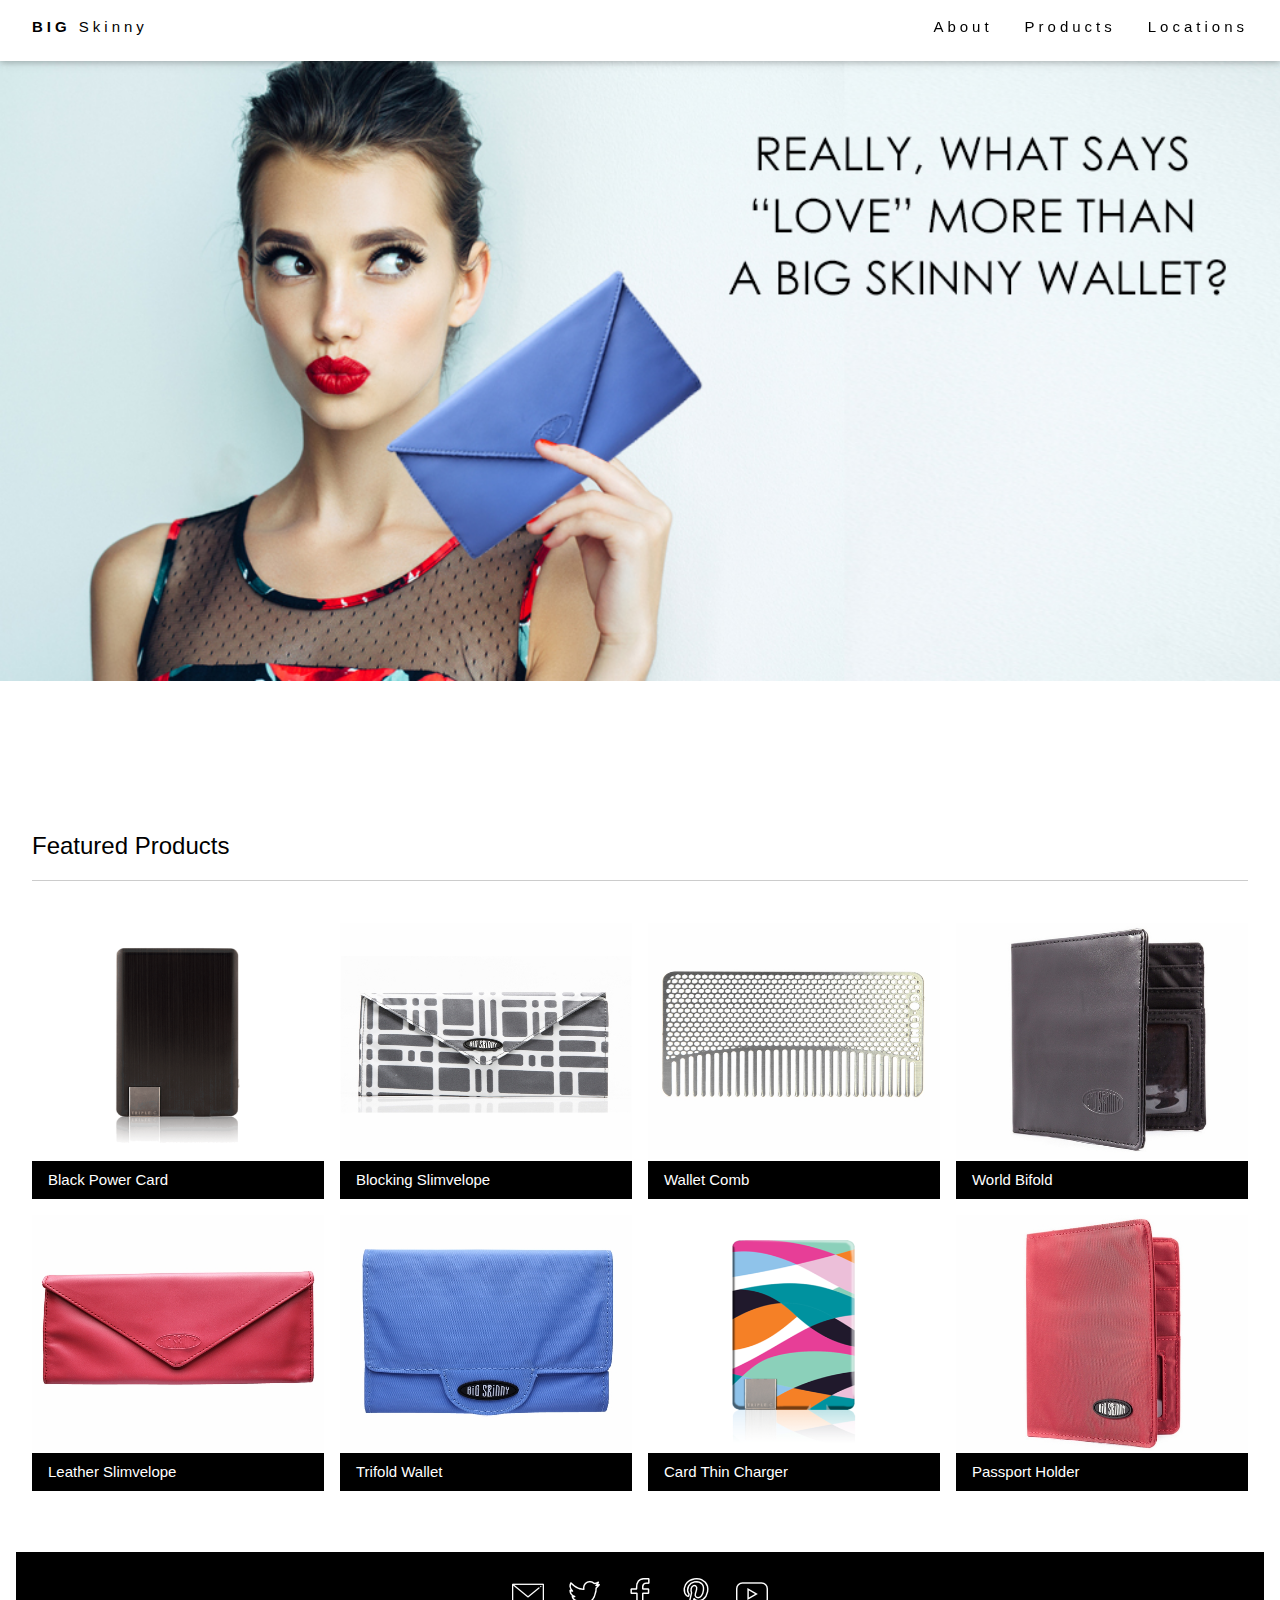
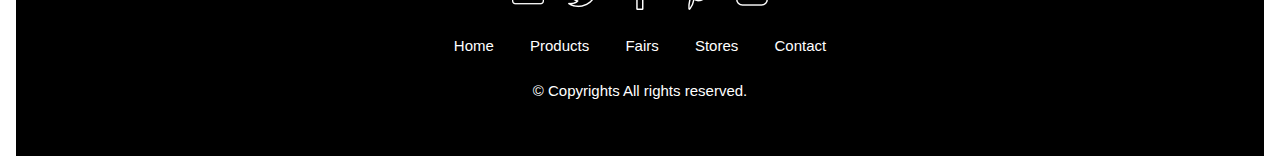
<file: index.html>
<!DOCTYPE html>
<html lang="eng">
  
<head>
  
<title>Big Skinny</title>
  
<meta charset="UTF-8">
<meta name="author" content="Team 2">
<meta name="keywords" content="Carnegie Mellon University,67-250,Term Project, Spring 2017">
<meta name="description" content="Website Redesign of Big Skinny Crop ">
<meta name="viewport" content="width=device-width, initial-scale=1">
  
  
<link rel="stylesheet" media="all" type="text/css" href="css/style.css">

</head>
  
<body>

<!-- adapted from https://www.w3schools.com/w3css/tryit.asp?filename=tryw3css_templates_architect&stacked=h -->

<!-- Navbar (sit on top) -->
<div class="w3-top">
  <div class="w3-bar w3-white w3-wide w3-padding w3-card-2">
    <a href="index.html" class="w3-bar-item w3-button"><b>BIG</b> Skinny</a>
    <!-- Float links to the right. Hide them on small screens -->
    <div class="w3-right w3-hide-small">
      <a href="about.html" class="w3-bar-item w3-button">About</a>
      <a href="products.html" class="w3-bar-item w3-button">Products</a>
      <div class="dropdown">
        <span><a class="w3-bar-item w3-button">Locations</a></span>
        <div class="dropdown-content">
        <div class="streetfair"><a href="streetfair.html" class="streetfair">Street Fair</a></div>
        <div class="stores"><a href="stores.html" class="stores">Stores</a></div>
      </div>
    </div>
      
    </div>
  </div>
</div>

<!-- Header -->
<header class="w3-display-container w3-content w3-wide" style="max-width:1500px;" id="home">
  <img class="w3-image" src="images/home.jpg" alt="Architecture" width="100%" height="100%">
</header>

<!-- Page content -->
<div class="w3-content w3-padding" style="max-width:1564px">

  <!-- Project Section -->
  <div class="w3-container w3-padding-32" id="projects">
    <h3 class="w3-border-bottom w3-border-light-grey w3-padding-16">Featured Products</h3>
  </div>

  <div class="w3-row-padding">
    <div class="w3-col l3 m6 w3-margin-bottom">
      <div class="w3-display-container">
        
        <img src="images/feature1.jpg" alt="House" style="width:100%; height: 235.98px">
          <div class="w3-display-middle w3-display-hover">
            <button class="w3-button">View details</button>
          </div>
        <div class="w3-display-topleft2 w3-black w3-padding">Black Power Card</div>
      </div>
    </div>
    <div class="w3-col l3 m6 w3-margin-bottom">
      <div class="w3-display-container">
        <img src="images/feature2.jpg" alt="House" style="width:100%; height: 235.98px">
          <div class="w3-display-middle w3-display-hover">
            <button class="w3-button">View details</button>
          </div>
        <div class="w3-display-topleft2 w3-black w3-padding">Blocking Slimvelope</div>
      </div>
    </div>
    <div class="w3-col l3 m6 w3-margin-bottom">
      <div class="w3-display-container">
        <img src="images/feature3.jpg" alt="House" style="width:100%; height: 235.98px">
        <div class="w3-display-middle w3-display-hover">
            <button class="w3-button">View details</button>
          </div>
        <div class="w3-display-topleft2 w3-black w3-padding">Wallet Comb</div>
      </div>
    </div>
    <div class="w3-col l3 m6 w3-margin-bottom">
      <div class="w3-display-container">
        <img src="images/feature4.jpg" alt="House" style="width:100%; height: 235.98px">
        <div class="w3-display-middle w3-display-hover">
            <button class="w3-button">View details</button>
          </div>
        <div class="w3-display-topleft2 w3-black w3-padding">World Bifold</div>
      </div>
    </div>
  </div>

  <div class="w3-row-padding">
    <div class="w3-col l3 m6 w3-margin-bottom">
      <div class="w3-display-container">
        <img src="images/feature5.jpg" alt="House" style="width:100%; height: 235.98px">
        <div class="w3-display-middle w3-display-hover">
            <button class="w3-button">View details</button>
          </div>
        <div class="w3-display-topleft2 w3-black w3-padding">Leather Slimvelope</div>
      </div>
    </div>
    <div class="w3-col l3 m6 w3-margin-bottom">
      <div class="w3-display-container">
        <img src="images/feature6.jpg" alt="House" style="width:100%; height: 235.98px">
        <div class="w3-display-middle w3-display-hover">
            <button class="w3-button">View details</button>
          </div>
        <div class="w3-display-topleft2 w3-black w3-padding">Trifold Wallet</div>
      </div>
    </div>
    <div class="w3-col l3 m6 w3-margin-bottom">
      <div class="w3-display-container">
        <img src="images/feature7.jpg" alt="House" style="width:100%; height: 235.98px">
        <div class="w3-display-middle w3-display-hover">
            <button class="w3-button">View details</button>
          </div>
        <div class="w3-display-topleft2 w3-black w3-padding">Card Thin Charger</div>
      </div>
    </div>
    <div class="w3-col l3 m6 w3-margin-bottom">
      <div class="w3-display-container">
        <img src="images/feature8.jpg" alt="House" style="width:100%; height: 235.98px">
        <div class="w3-display-middle w3-display-hover">
            <button class="w3-button">View details</button>
          </div>
        <div class="w3-display-topleft2 w3-black w3-padding">Passport Holder</div>
      </div>
    </div>
  </div>

 
<br><br>
<!-- Footer -->
<footer class="w3-center w3-black w3-padding-16">
    <div id="icons">
                <a href="mailto:bigskinny@customerstatus.com"><img src="images/logo-mail.png"></a>
                <a href="https://twitter.com/big_skinny
                " target="_blank"><img src="images/logo-twitter.png"></a>
                <a href="https://www.facebook.com/bigskinny" target="_blank"><img src="images/logo-facebook.png"></a>
                <a href="https://www.pinterest.com/bigskinny/" target="_blank"><img src="images/logo-pinterest.png"></a>
                <a href="https://www.youtube.com/watch?v=lLlH78Ofkrk" target="_blank"><img src="images/logo-youtube.png"></a><br/>

      </div>
  <div id="info">

      <a href="index.html" class="w3-bar-item w3-button">Home</a>
      <a href="products.html" class="w3-bar-item w3-button">Products</a>
      <a href="streetfair.html" class="w3-bar-item w3-button">Fairs</a>
      <a href="stores.html" class="w3-bar-item w3-button">Stores</a>
      <a href="about.html#contact" class="w3-bar-item w3-button">Contact</a>
  </div>
  <p>&copy; Copyrights All rights reserved.</p>
 
  
 <br/>

</footer>


</body>
</html>
</file>
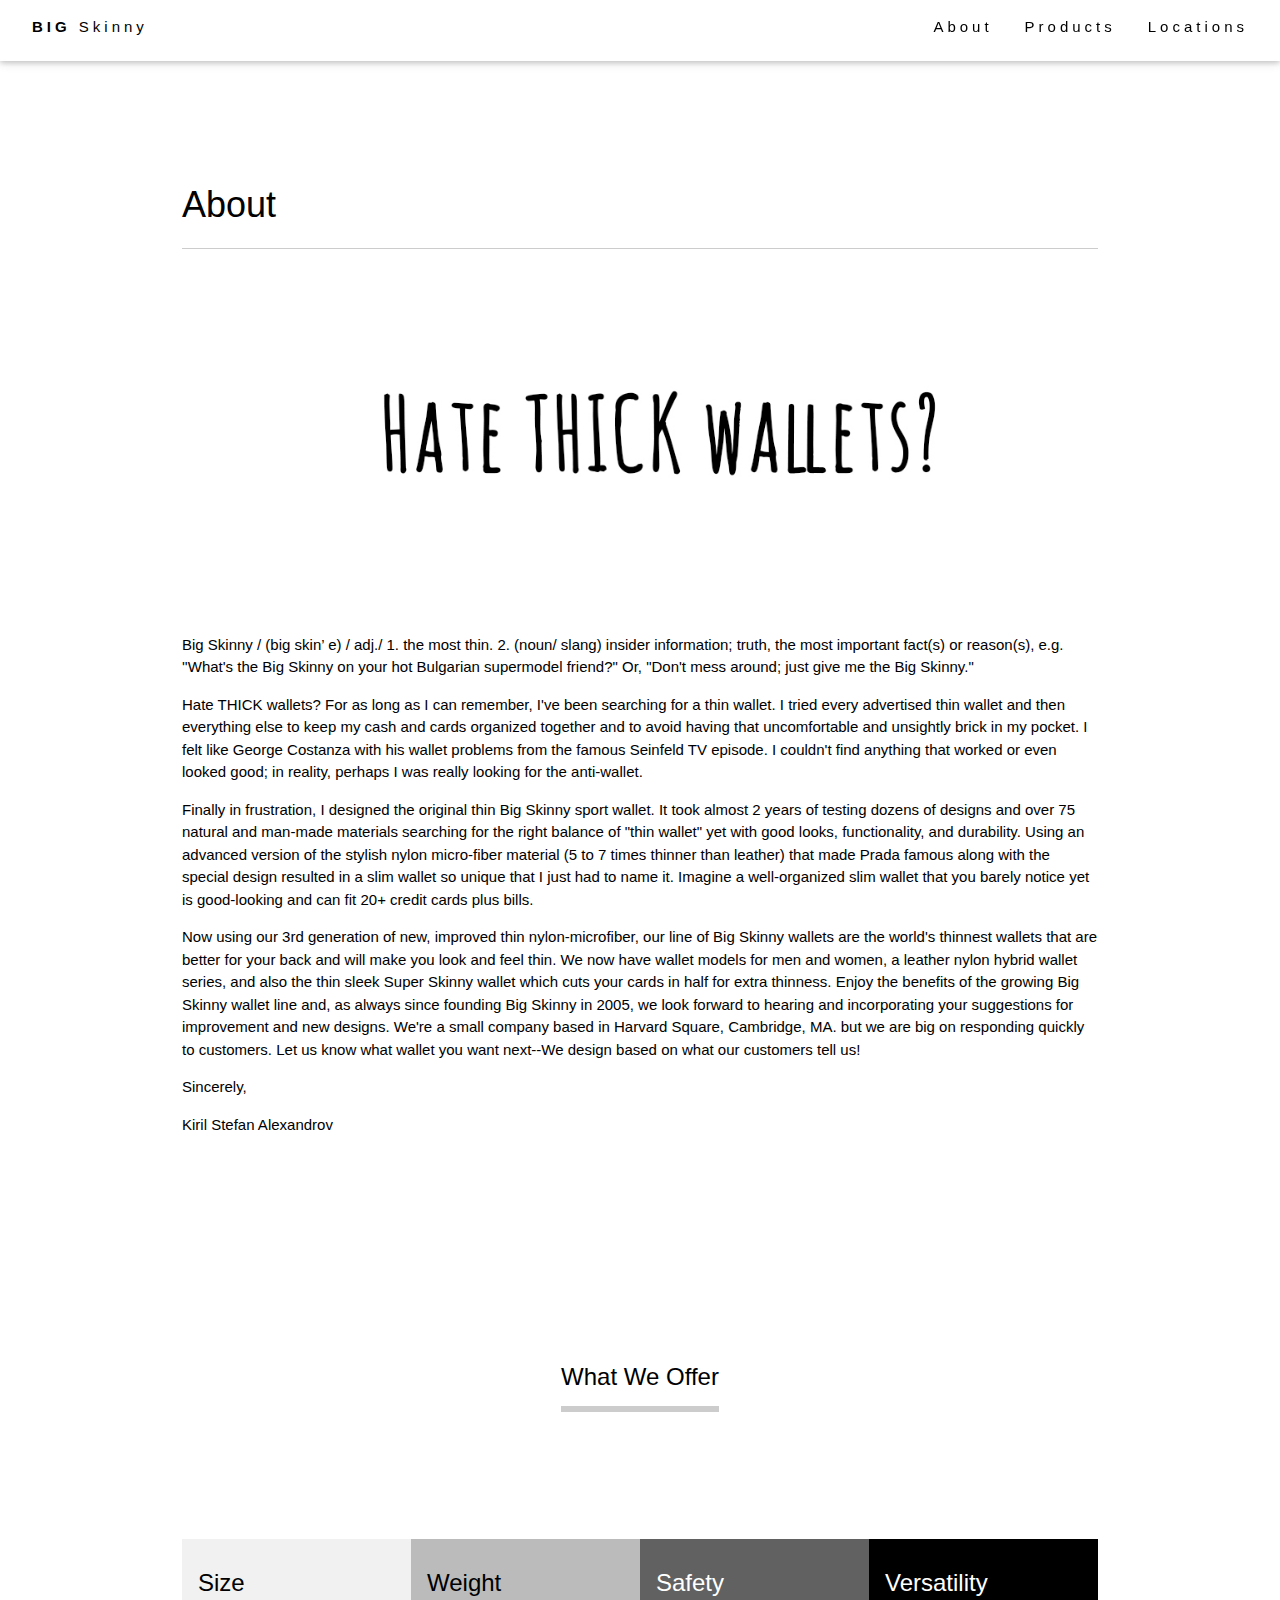
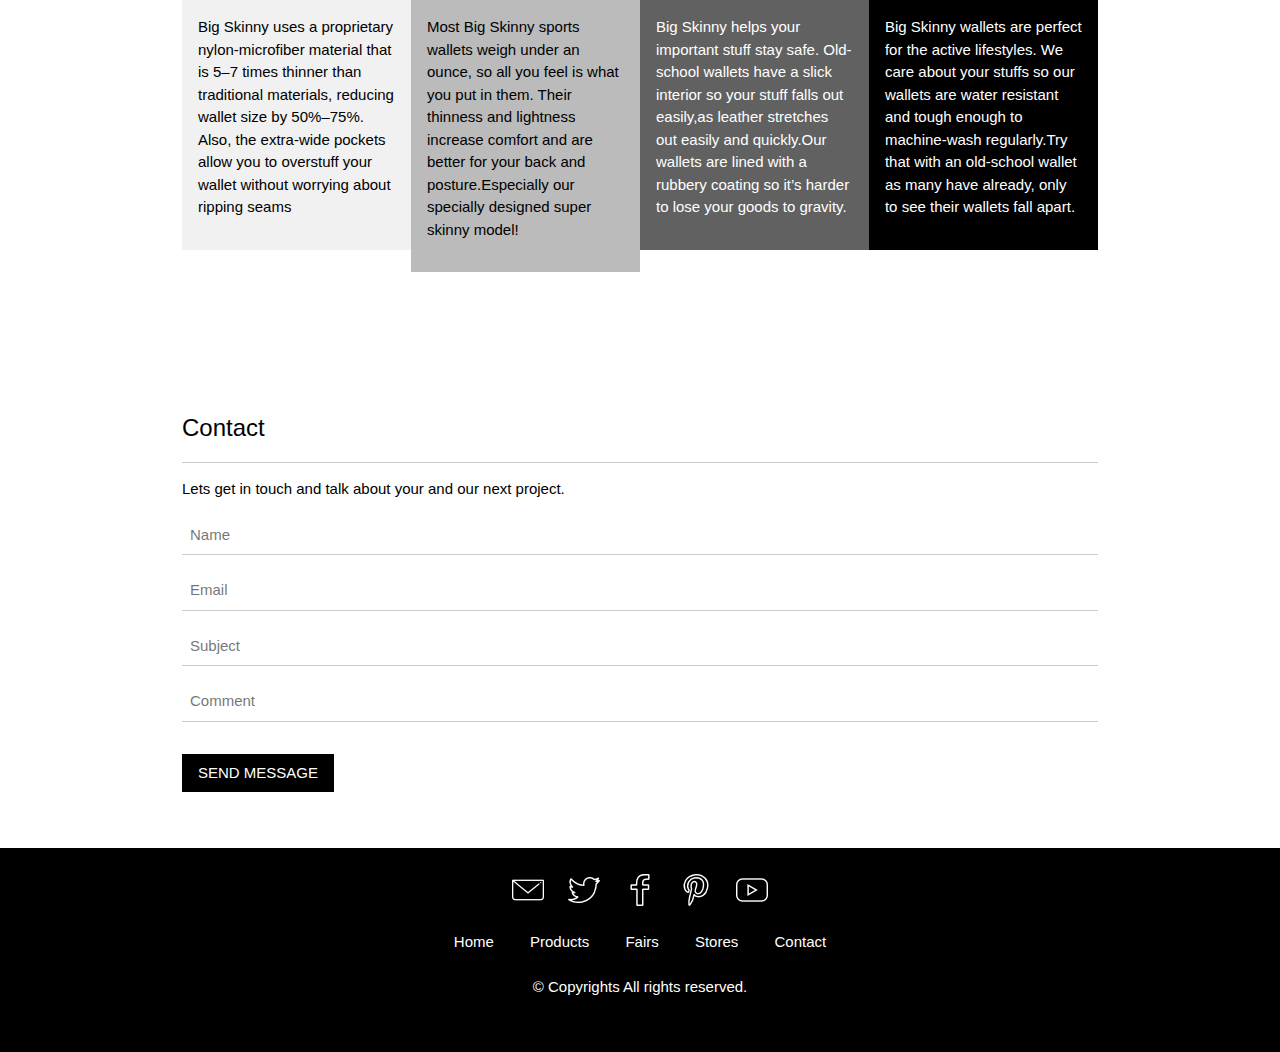
<file: about.html>
<!DOCTYPE html>
<html lang="eng">
  
<head>
  
<title>Big Skinny</title>
  
<meta charset="UTF-8">
<meta name="author" content="Team 2">
<meta name="keywords" content="Carnegie Mellon University,67-250,Term Project, Spring 2017">
<meta name="description" content="Website Redesign of Big Skinny Crop ">
<meta name="viewport" content="width=device-width, initial-scale=1">
  
  
<link rel="stylesheet" media="all" type="text/css" href="css/style.css">

</head>
  
<body>

<!-- adapted from https://www.w3schools.com/w3css/tryit.asp?filename=tryw3css_templates_architect&stacked=h -->

<!-- Navbar (sit on top) -->
<div class="w3-top">
  <div class="w3-bar w3-white w3-wide w3-padding w3-card-2">
    <a href="index.html" class="w3-bar-item w3-button"><b>BIG</b> Skinny</a>
    <!-- Float links to the right. Hide them on small screens -->
    <div class="w3-right w3-hide-small">
      <a href="about.html" class="w3-bar-item w3-button">About</a>
      <a href="products.html" class="w3-bar-item w3-button">Products</a>
      <div class="dropdown">
        <span><a class="w3-bar-item w3-button">Locations</a></span>
        <div class="dropdown-content">
        <div class="streetfair"><a href="streetfair.html" class="streetfair">Street Fair</a></div>
        <div class="stores"><a href="stores.html" class="stores">Stores</a></div>
      </div>
    </div>
      
    </div>
  </div>
</div>



<!-- Page content -->
<div class="w3-content w3-padding"" id="container">

  <!-- About Section -->
  <div class="w3-container w3-padding-64" id="about">

    <h1 class="w3-border-bottom w3-border-light-grey w3-padding-16">About</h1>
    <img src="images/hate.jpg" style="width:100%">

    <p>Big Skinny / (big skin’ e) / adj./ 1. the most thin. 2. (noun/ slang) insider information; truth, the most important fact(s) or reason(s), e.g. ''What's the Big Skinny on your hot Bulgarian supermodel friend?" Or, "Don't mess around; just give me the Big Skinny."</p>

    <p>Hate THICK wallets? For as long as I can remember, I've been searching for a thin wallet. I tried every advertised thin wallet and then everything else to keep my cash and cards organized together and to avoid having that uncomfortable and unsightly brick in my pocket. I felt like George Costanza with his wallet problems from the famous Seinfeld TV episode. I couldn't find anything that worked or even looked good; in reality, perhaps I was really looking for the anti-wallet.</p>

    <p>Finally in frustration, I designed the original thin Big Skinny sport wallet. It took almost 2 years of testing dozens of designs and over 75 natural and man-made materials searching for the right balance of "thin wallet" yet with good looks, functionality, and durability. Using an advanced version of the stylish nylon micro-fiber material (5 to 7 times thinner than leather) that made Prada famous along with the special design resulted in a slim wallet so unique that I just had to name it. Imagine a well-organized slim wallet that you barely notice yet is good-looking and can fit 20+ credit cards plus bills.</p>

    <p>Now using our 3rd generation of new, improved thin nylon-microfiber, our line of Big Skinny wallets are the world's thinnest wallets that are better for your back and will make you look and feel thin. We now have wallet models for men and women, a leather nylon hybrid wallet series, and also the thin sleek Super Skinny wallet which cuts your cards in half for extra thinness. Enjoy the benefits of the growing Big Skinny wallet line and, as always since founding Big Skinny in 2005, we look forward to hearing and incorporating your suggestions for improvement and new designs. We're a small company based in Harvard Square, Cambridge, MA. but we are big on responding quickly to customers. Let us know what wallet you want next--We design based on what our customers tell us!</p>

    <p>Sincerely,</p>
    <p>Kiril Stefan Alexandrov</p>
  </div>

<!-- adapted from https://www.w3schools.com/w3css/tryw3css_templates_marketing.htm -->


<div class="w3-row w3-container">
    <div class="w3-center w3-padding-64">
      <span class="w3-xlarge w3-bottombar w3-border-dark-grey w3-padding-16">What We Offer</span>
    </div>
    <div class="w3-col l3 m6 w3-light-grey w3-container w3-padding-16">
      <h3>Size</h3>
      <p>Big Skinny uses a proprietary nylon-microfiber material that is 5–7 times thinner than traditional materials, reducing wallet size by 50%–75%. Also, the extra-wide pockets allow you to overstuff your wallet without worrying about ripping seams</p>
    </div>

    <div class="w3-col l3 m6 w3-grey w3-container w3-padding-16">
      <h3>Weight</h3>
      <p>Most Big Skinny sports wallets weigh under an ounce, so all you feel is what you put in them. Their thinness and lightness increase comfort and are better for your back and posture.Especially our specially designed super skinny model!</p>
    </div>

    <div class="w3-col l3 m6 w3-dark-grey w3-container w3-padding-16">
      <h3>Safety</h3>
      <p>Big Skinny helps your important stuff stay safe. Old-school wallets have a slick interior so your stuff falls out easily,as leather stretches out easily and quickly.Our wallets are lined with a rubbery coating so it’s harder to lose your goods to gravity.</p>
    </div>

    <div class="w3-col l3 m6 w3-black w3-container w3-padding-16">
      <h3>Versatility</h3>
      <p>Big Skinny wallets are perfect for the active lifestyles. We care about your stuffs so our wallets are  water resistant and tough enough to machine-wash regularly.Try that with an old-school wallet as many have already, only to see their wallets fall apart. </p> 
    </div>
  </div>

  <!-- Contact Section -->
<div class="w3-container w3-padding-32" id="contact">
    <h3 class="w3-border-bottom w3-border-light-grey w3-padding-16">Contact</h3>
    <p>Lets get in touch and talk about your and our next project.</p>
    <form action="mailto:bigskinny@customerstatus.com" target="_blank">
      <input class="w3-input" type="text" placeholder="Name" required name="Name">
      <input class="w3-input w3-section" type="email" placeholder="Email" size=30 maxlength=50 required name="Email">
      <input class="w3-input w3-section" type="text" placeholder="Subject" maxlength=100 required name="Subject">
      <input class="w3-input w3-section" type="text" placeholder="Comment" maxlength=1000 required name="Comment">
      <button class="w3-button w3-black w3-section" type="submit">
        <i class="fa fa-paper-plane"></i> SEND MESSAGE
      </button>
    </form>
  </div>
  
<!-- End page content -->
</div>



<!-- Footer -->
<footer class="w3-center w3-black w3-padding-16">
    <div id="icons">
                <a href="mailto:bigskinny@customerstatus.com"><img src="images/logo-mail.png"></a>
                <a href="https://twitter.com/big_skinny
                " target="_blank"><img src="images/logo-twitter.png"></a>
                <a href="https://www.facebook.com/bigskinny" target="_blank"><img src="images/logo-facebook.png"></a>
                <a href="https://www.pinterest.com/bigskinny/" target="_blank"><img src="images/logo-pinterest.png"></a>
                <a href="https://www.youtube.com/watch?v=lLlH78Ofkrk" target="_blank"><img src="images/logo-youtube.png"></a><br/>

      </div>
  <div id="info">

      <a href="index.html" class="w3-bar-item w3-button">Home</a>
      <a href="products.html" class="w3-bar-item w3-button">Products</a>
      <a href="streetfair.html" class="w3-bar-item w3-button">Fairs</a>
      <a href="stores.html" class="w3-bar-item w3-button">Stores</a>
      <a href="about.html#contact" class="w3-bar-item w3-button">Contact</a>
  </div>
  <p>&copy; Copyrights All rights reserved.</p>
 
  
 <br/>

</footer>



</body>
</html>
</file>
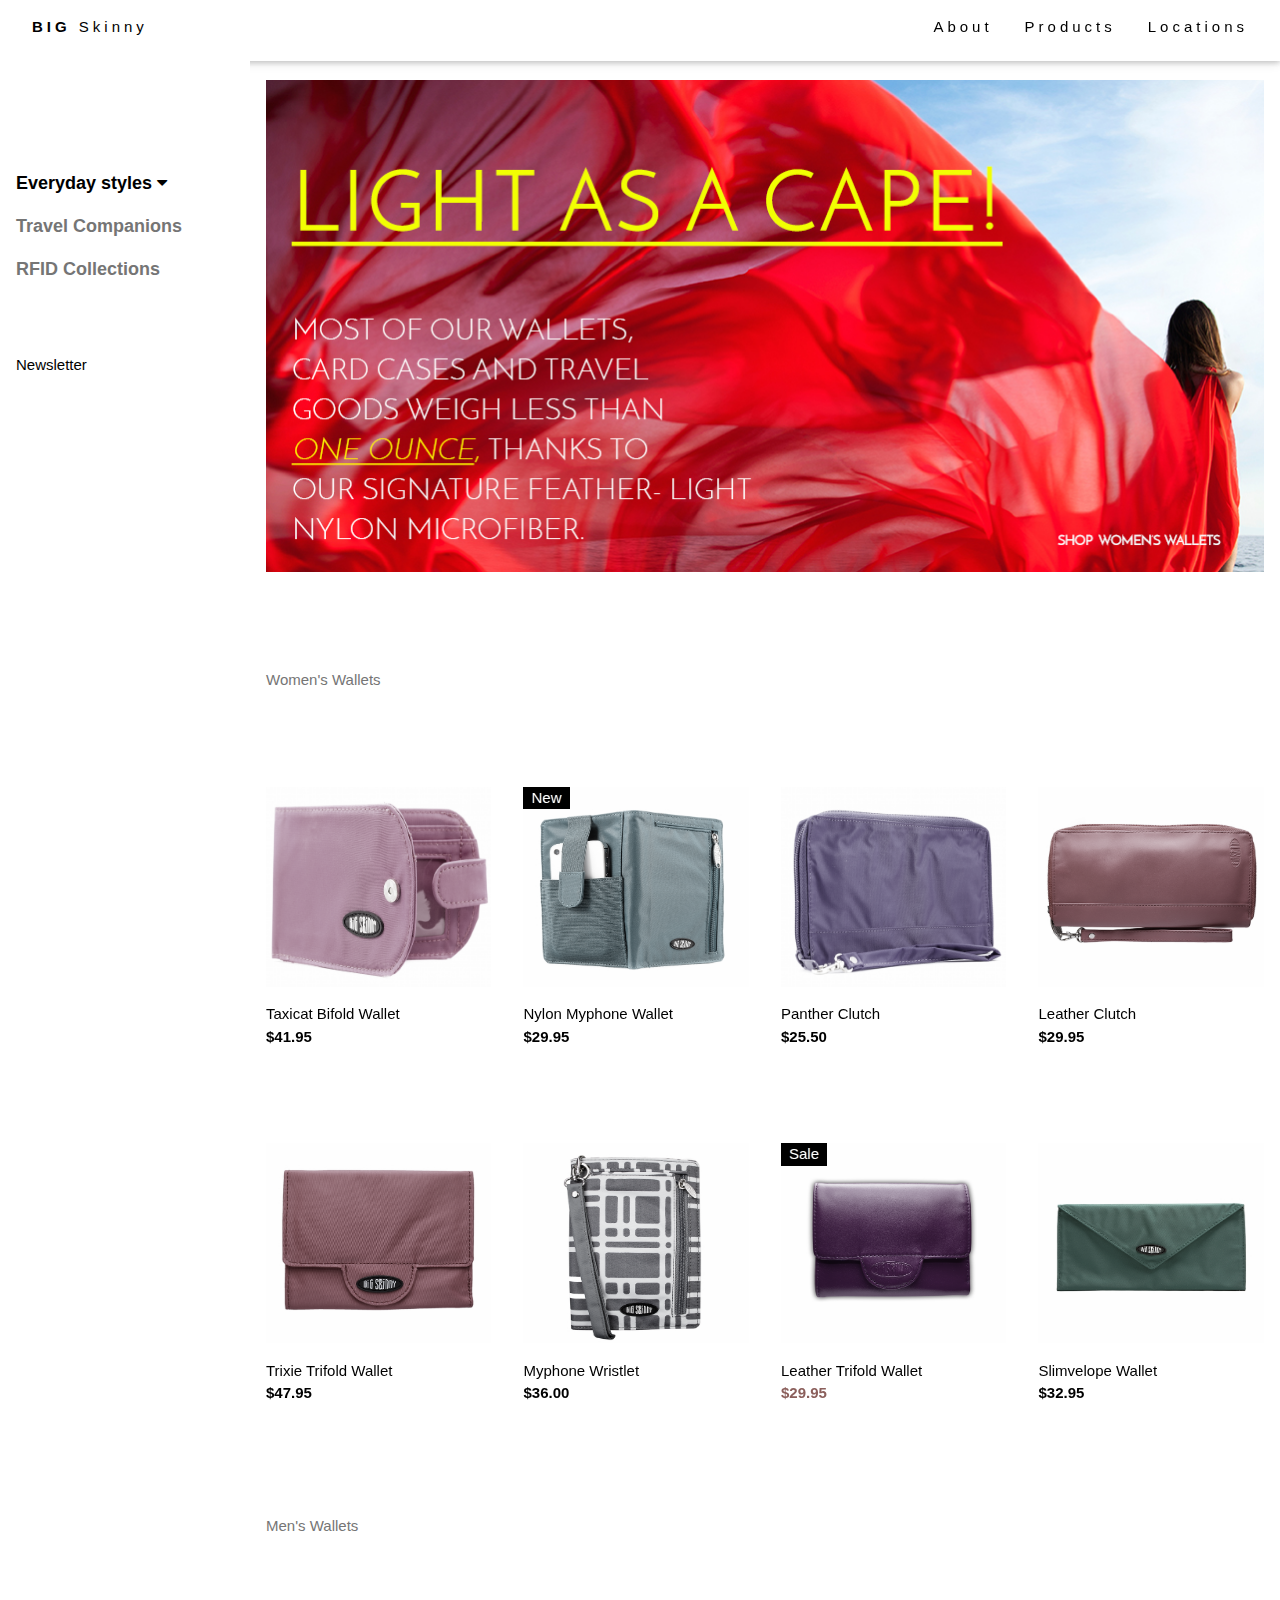
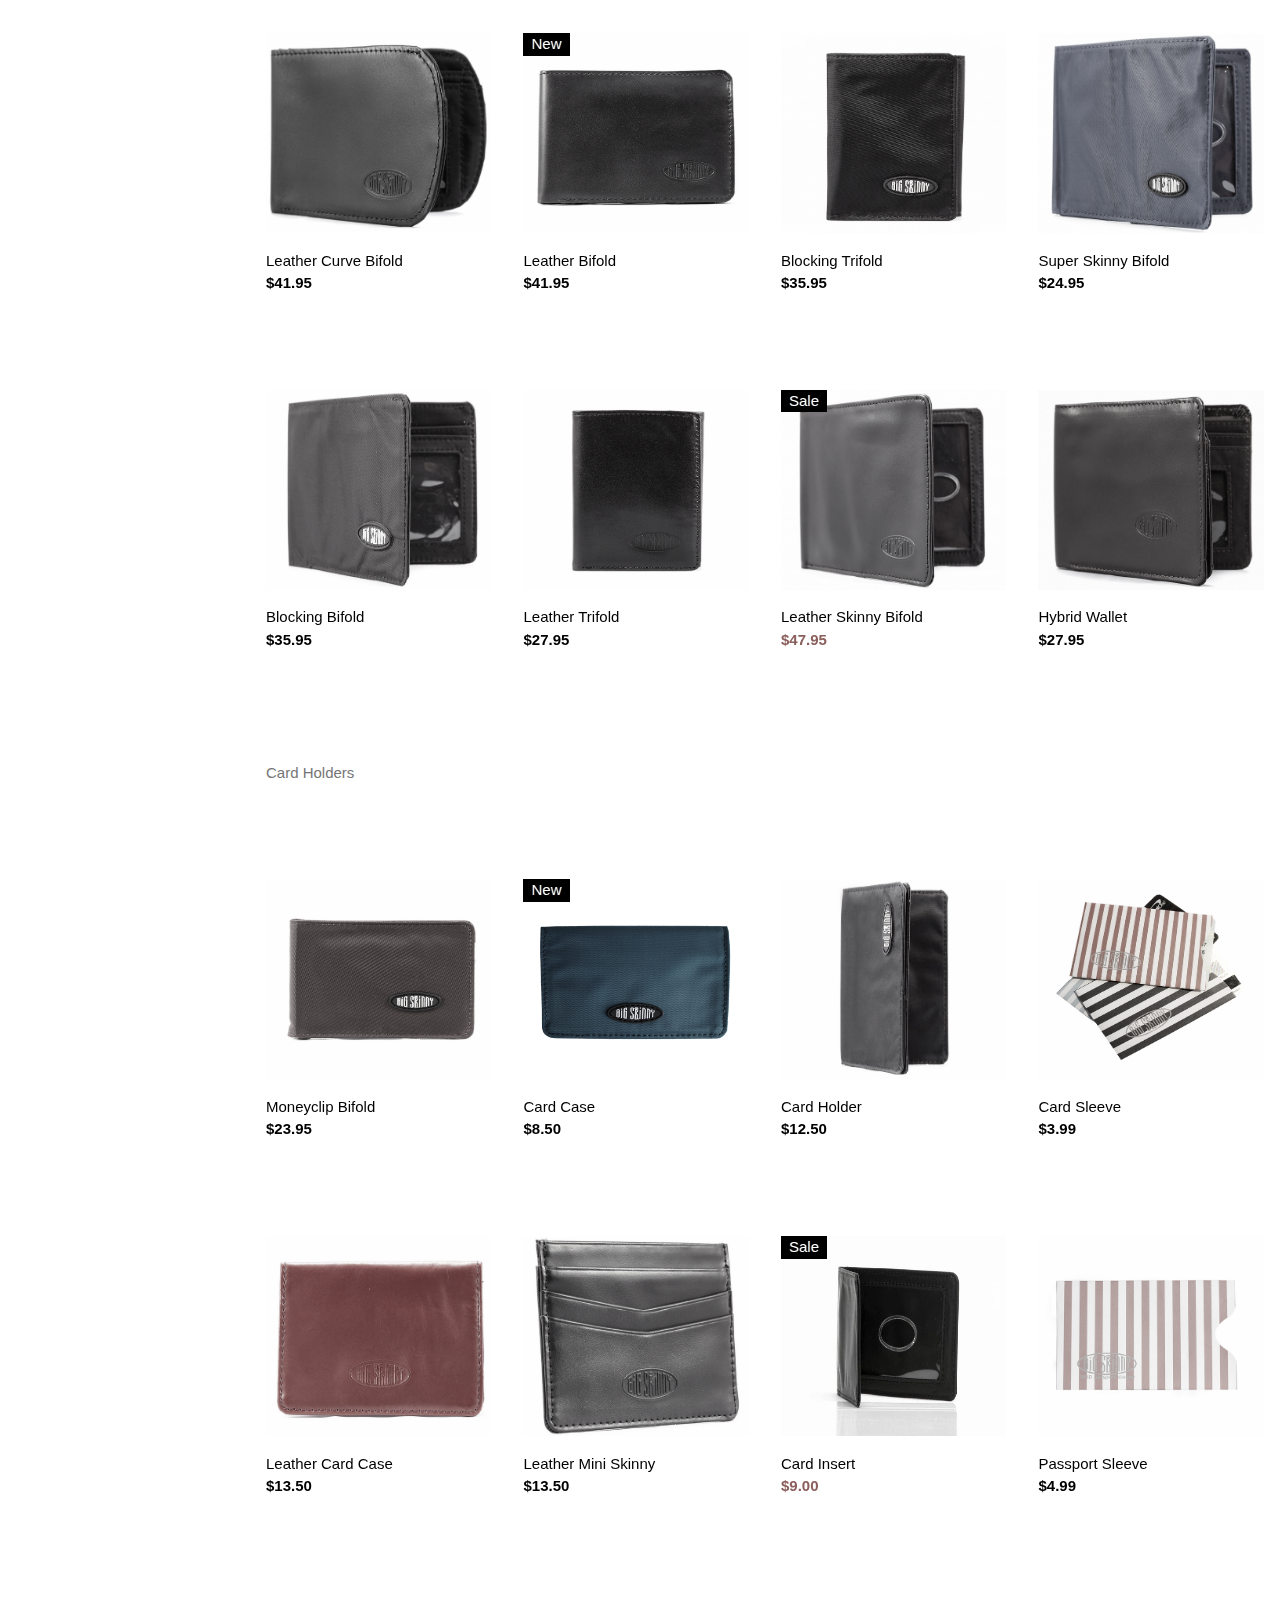
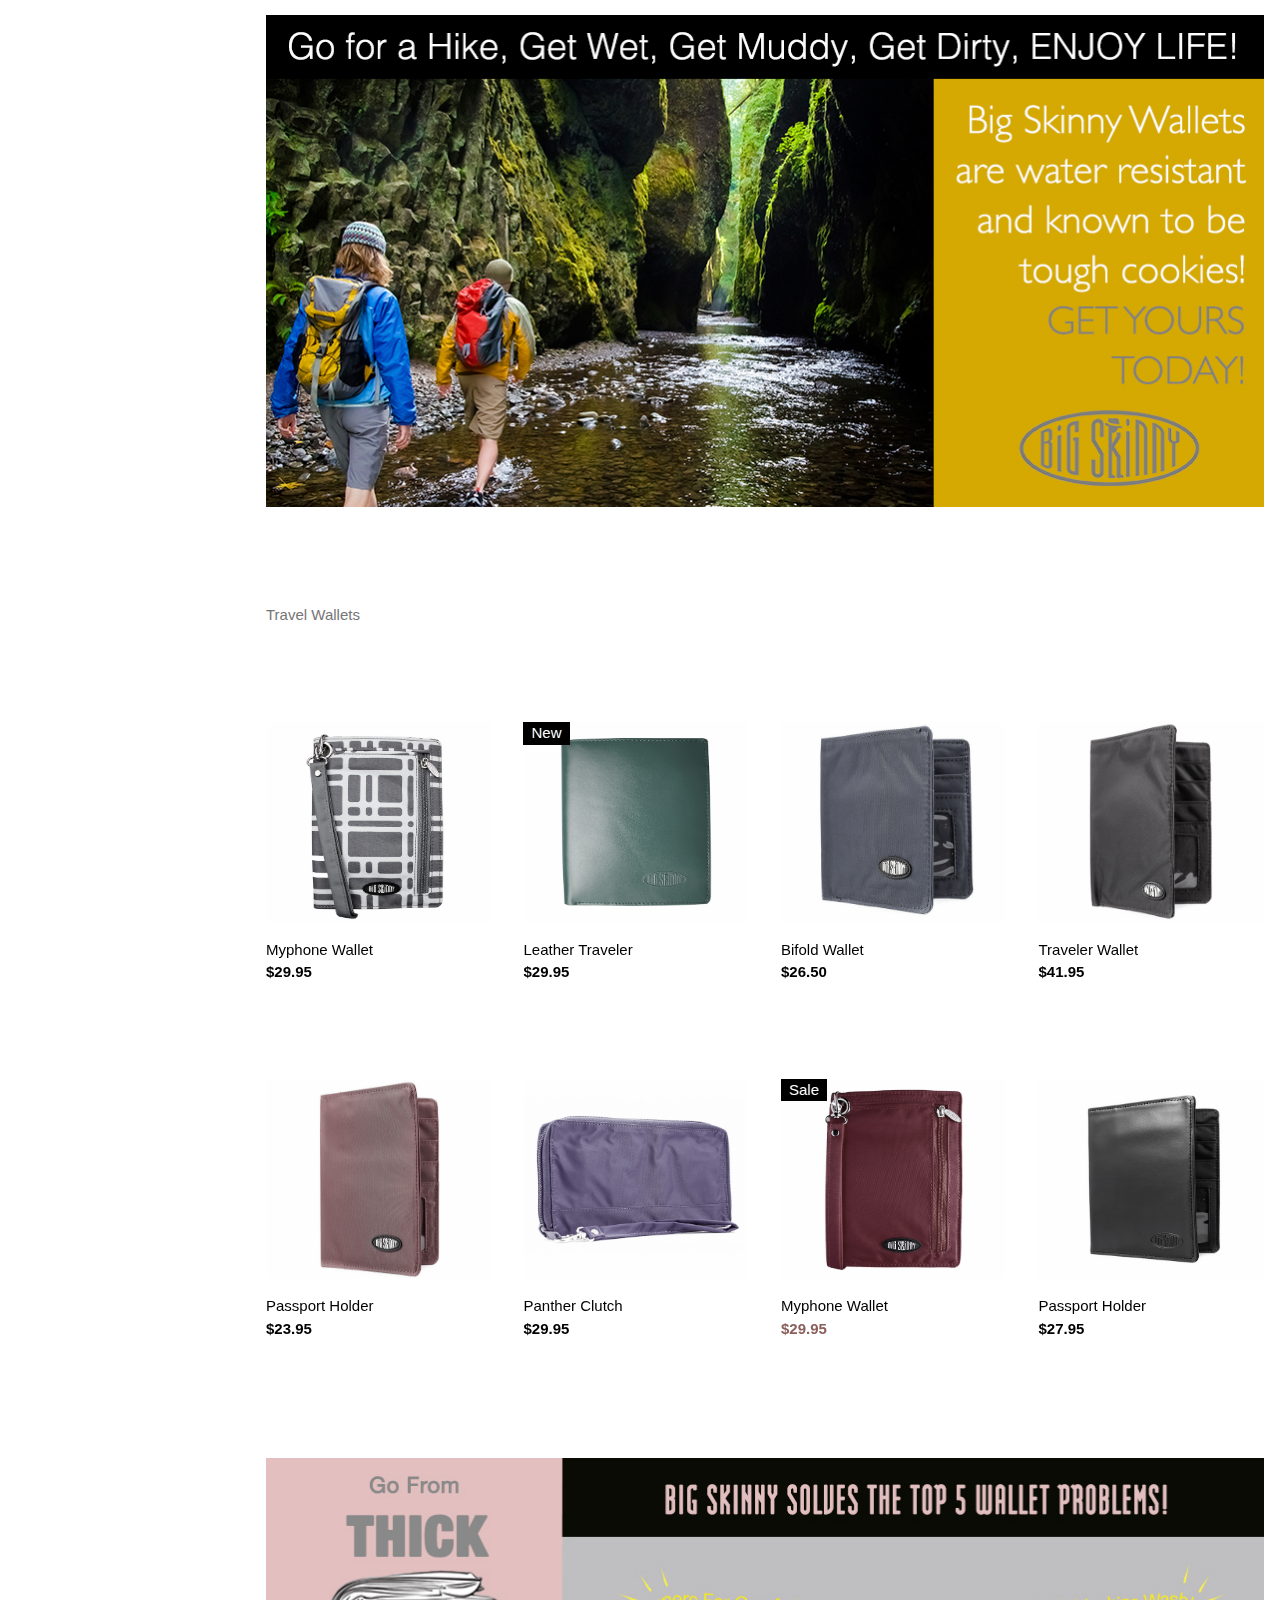
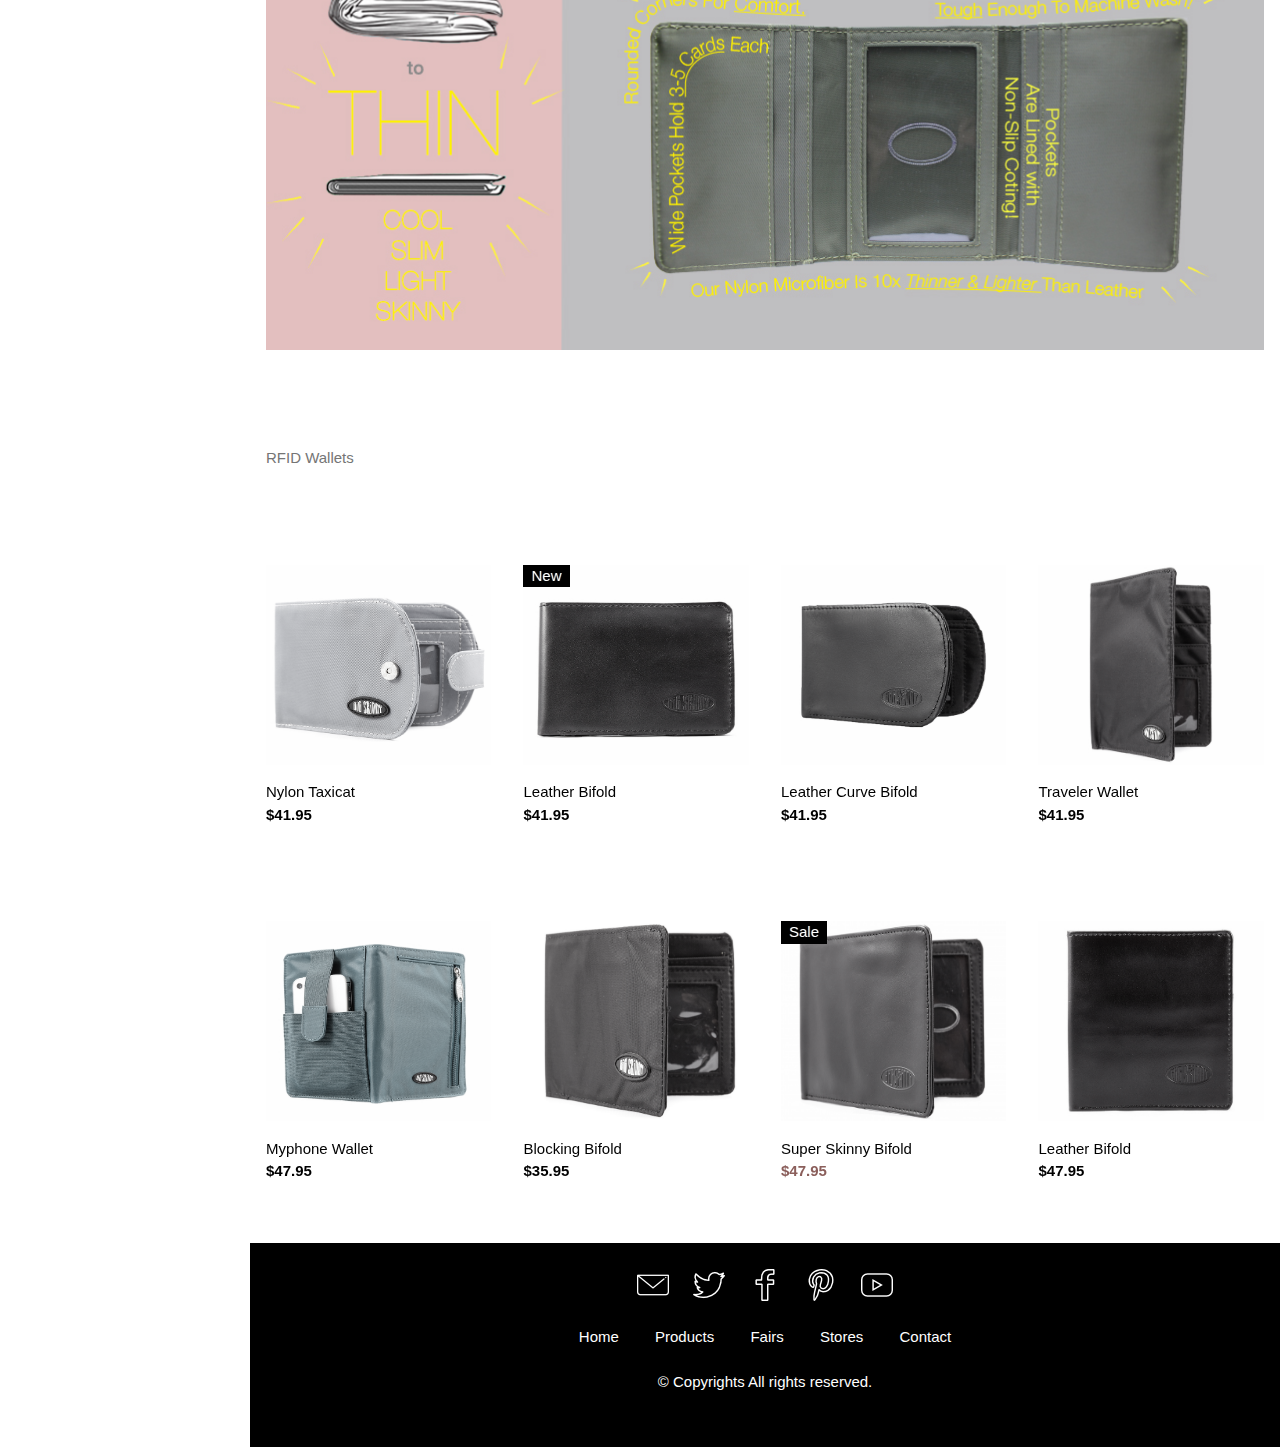
<file: products.html>
<!DOCTYPE html>
<html lang="eng">
  
<head>
  
<title>Products</title>
  
<meta charset="UTF-8">
<meta name="author" content="Team 2">
<meta name="keywords" content="Carnegie Mellon University,67-250,Term Project, Spring 2017">
<meta name="description" content="Website Redesign of Big Skinny Crop ">
<meta name="viewport" content="width=device-width, initial-scale=1">
  
<link rel="stylesheet" media="all" type="text/css" href="css/style.css">
<link rel="stylesheet" href="https://fonts.googleapis.com/css?family=Poppins">
<link rel="stylesheet" href="https://cdnjs.cloudflare.com/ajax/libs/font-awesome/4.7.0/css/font-awesome.min.css">
<script type="text/javascript" src="js/jquery-3.1.1.min.js"></script>
<script type="text/javascript" src="js/script.js"></script>


</head>

<body>

<!-- adapted from https://www.w3schools.com/w3css/tryit.asp?filename=tryw3css_templates_architect&stacked=h -->

<!-- Navbar (sit on top) -->
<div class="w3-top">
  <div class="w3-bar w3-white w3-wide w3-padding w3-card-2">
    <a href="index.html" class="w3-bar-item w3-button"><b>BIG</b> Skinny</a>
    <!-- Float links to the right. Hide them on small screens -->
    <div class="w3-right w3-hide-small">
      <a href="about.html" class="w3-bar-item w3-button">About</a>
      <a href="products.html" class="w3-bar-item w3-button">Products</a>
      <div class="dropdown">
        <span><a class="w3-bar-item w3-button">Locations</a></span>
      <div class="dropdown-content">
        <div class="streetfair"><a href="streetfair.html" class="streetfair">Street Fair</a></div>
        <div class="stores"><a href="stores.html" class="stores">Stores</a></div>
      </div>
     </div>
    </div>
  </div>
</div>

<!-- adapted from https://www.w3schools.com/w3css/tryit.asp?filename=tryw3css_templates_clothing_store&stacked=h -->

<!-- Sidebar/menu -->
<nav class="w3-sidebar w3-bar-block w3-white w3-collapse w3-top" style="z-index:3;width:250px" id="mySidebar">
  <div class="w3-container w3-display-container">
    <i onclick="w3_close()" class="fa fa-remove w3-hide-large w3-button w3-display-topright"></i>
  </div>
  <div class="w3-padding-32 w3-large w3-text-grey" style="font-weight:bold">

    <a id="everyday-link" onclick="myAccFunc(); changeBigHover('#everyday-link')" href="javascript:void(0)" class="w3-button w3-block w3-white w3-left-align" > Everyday styles <i class="fa fa-caret-down"></i>
    </a>


    <div id="demoAcc" class="w3-bar-block w3-hide w3-padding-large w3-medium">
      <a id="womens-link" href="#womens" class="w3-bar-item w3-button w3-light-grey" onclick="changeHover('#womens-link')"><!-- <i class="fa fa-caret-right w3-margin-right"></i> -->Women's Wallets</a>
      <a id="mens-link" href="#mens" class="w3-bar-item w3-button" onclick="changeHover('#mens-link')">Men's Wallets</a>
      <a id="cards-link" href="#cards" class="w3-bar-item w3-button" onclick="changeHover('#cards-link')">Card Holders</a>
    </div>


    <a id="travel-link" href="#travel" class="w3-bar-item w3-button" onclick="changeBigHover('#travel-link')">Travel Companions</a>
    <a id="rfid-link" href="#RFID" class="w3-bar-item w3-button" onclick="changeBigHover('#rfid-link')">RFID Collections</a>

  </div>

<br>
  <a href="javascript:void(0)" class="w3-bar-item w3-button w3-padding" onclick="document.getElementById('newsletter').style.display='block'">Newsletter</a> 

</nav>


<!-- Overlay effect when opening sidebar on small screens -->
<div class="w3-overlay w3-hide-large" onclick="w3_close()" style="cursor:pointer" title="close side menu" id="myOverlay"></div>

<!-- !PAGE CONTENT! -->
<div class="w3-main" style="margin-left:250px">

  <!-- Push down content on small screens -->
  <div class="w3-hide-large" style="margin-top:83px"></div>



  <!-- Image header -->
  <div class="w3-display-container2 w3-container">
    <img src="images/2.jpg" alt="Jeans" style="width:100%">
<!--     <div class="w3-display-topleft w3-text-white" style="padding:24px 48px">
    </div> -->
  </div>


<!-- womens -->

  <div class="w3-container w3-text-grey" id="womens">
    <p>Women's Wallets</p>
  </div>

  <!-- Product grid -->
  <div class="w3-row w3-grayscale">


    <div class="w3-col l3 s6">
      <div class="w3-container">
      <div class="w3-display-container">
        <img src="images/pw5.jpg" style="width:100%; height: 200px">
        <div class="w3-display-middle w3-display-hover">
            <button class="w3-button">Add to cart <i class="fa fa-shopping-cart"></i></button>
          </div>
        </div>
        <p>Taxicat Bifold Wallet<br><b>$41.95</b></p>
      </div>



      <div class="w3-container">
      <div class="w3-display-container">
        <img src="images/pw1.jpg" style="width:100%; height: 200px">
        <div class="w3-display-middle w3-display-hover">
            <button class="w3-button">Add to cart <i class="fa fa-shopping-cart"></i></button>
          </div>
        </div>
        <p>Trixie Trifold Wallet<br><b>$47.95</b></p>
      </div>
    </div>



    <div class="w3-col l3 s6">
      <div class="w3-container">
        <div class="w3-display-container">
          <img src="images/pw2.jpg" style="width:100%; height: 200px">
          <span class="w3-tag w3-display-topleft">New</span>
          <div class="w3-display-middle w3-display-hover">
            <button class="w3-button">Add to cart <i class="fa fa-shopping-cart"></i></button>
          </div>
        </div>
        <p>Nylon Myphone Wallet<br><b>$29.95</b></p>
      </div>



      <div class="w3-container">
      <div class="w3-display-container">
        <img src="images/pw3.jpg" style="width:100%; height: 200px">
          <div class="w3-display-middle w3-display-hover">
            <button class="w3-button">Add to cart <i class="fa fa-shopping-cart"></i></button>
          </div>
        </div>
        <p>Myphone Wristlet<br><b>$36.00</b></p>
      </div>
    </div>



    <div class="w3-col l3 s6">
      <div class="w3-container">
      <div class="w3-display-container">
        <img src="images/pw4.jpg" style="width:100%; height: 200px">
        <div class="w3-display-middle w3-display-hover">
            <button class="w3-button">Add to cart <i class="fa fa-shopping-cart"></i></button>
          </div>
        </div>
        <p>Panther Clutch<br><b>$25.50</b></p>
      </div>


      <div class="w3-container">
        <div class="w3-display-container">
          <img src="images/pw8.jpg" style="width:100%; height: 200px">
          <span class="w3-tag w3-display-topleft">Sale</span>
          <div class="w3-display-middle w3-display-hover">
            <button class="w3-button">Add to cart <i class="fa fa-shopping-cart"></i></button>
          </div>
        </div>
        <p>Leather Trifold Wallet<br><b class="w3-text-red">$29.95</b></p>
      </div>
    </div>




    <div class="w3-col l3 s6">
      <div class="w3-container">
      <div class="w3-display-container">
        <img src="images/pw6.jpg" style="width:100%; height: 200px">
        <div class="w3-display-middle w3-display-hover">
            <button class="w3-button">Add to cart <i class="fa fa-shopping-cart"></i></button>
          </div>
        </div>
        <p>Leather Clutch<br><b>$29.95</b></p>
      </div>


      <div class="w3-container">
      <div class="w3-display-container">
        <img src="images/pw7.jpg" style="width:100%; height: 200px">
        <div class="w3-display-middle w3-display-hover">
            <button class="w3-button">Add to cart <i class="fa fa-shopping-cart"></i></button>
          </div>
        </div>
        <p>Slimvelope Wallet<br><b>$32.95</b></p>
      </div>
    </div>


  </div>

<!-- mens -->
  
  <div class="w3-container w3-text-grey" id="mens">
    <p>Men's Wallets</p>
  </div>

  <!-- Product grid -->
  <div class="w3-row w3-grayscale">


    <div class="w3-col l3 s6">
      <div class="w3-container">
      <div class="w3-display-container">
        <img src="images/pm8.jpg" style="width:100%; height: 200px">
        <div class="w3-display-middle w3-display-hover">
            <button class="w3-button">Add to cart <i class="fa fa-shopping-cart"></i></button>
          </div>
        </div>
        <p>Leather Curve Bifold<br><b>$41.95</b></p>
      </div>



      <div class="w3-container">
      <div class="w3-display-container">
        <img src="images/pm1.jpg" style="width:100%; height: 200px">
        <div class="w3-display-middle w3-display-hover">
            <button class="w3-button">Add to cart <i class="fa fa-shopping-cart"></i></button>
          </div>
        </div>
        <p>Blocking Bifold<br><b>$35.95</b></p>
      </div>
    </div>



    <div class="w3-col l3 s6">
      <div class="w3-container">
        <div class="w3-display-container">
          <img src="images/pm2.jpg" style="width:100%; height: 200px">
          <span class="w3-tag w3-display-topleft">New</span>
          <div class="w3-display-middle w3-display-hover">
            <button class="w3-button">Add to cart <i class="fa fa-shopping-cart"></i></button>
          </div>
        </div>
        <p>Leather Bifold<br><b>$41.95</b></p>
      </div>



      <div class="w3-container">
      <div class="w3-display-container">
        <img src="images/pm3.jpg" style="width:100%; height: 200px">
        <div class="w3-display-middle w3-display-hover">
            <button class="w3-button">Add to cart <i class="fa fa-shopping-cart"></i></button>
          </div>
        </div>
        <p>Leather Trifold<br><b>$27.95</b></p>
      </div>
    </div>



    <div class="w3-col l3 s6">
      <div class="w3-container">
      <div class="w3-display-container">
        <img src="images/pm4.jpg" style="width:100%; height: 200px">
        <div class="w3-display-middle w3-display-hover">
            <button class="w3-button">Add to cart <i class="fa fa-shopping-cart"></i></button>
          </div>
        </div>
        <p>Blocking Trifold<br><b>$35.95</b></p>
      </div>


      <div class="w3-container">
        <div class="w3-display-container">
          <img src="images/pm5.jpg" style="width:100%; height: 200px">
          <span class="w3-tag w3-display-topleft">Sale</span>
          <div class="w3-display-middle w3-display-hover">
            <button class="w3-button">Add to cart <i class="fa fa-shopping-cart"></i></button>
          </div>
        </div>
        <p>Leather Skinny Bifold<br><b class="w3-text-red">$47.95</b></p>
      </div>
    </div>




    <div class="w3-col l3 s6">
      <div class="w3-container">
      <div class="w3-display-container">
        <img src="images/pm6.jpg" style="width:100%; height: 200px">
        <div class="w3-display-middle w3-display-hover">
            <button class="w3-button">Add to cart <i class="fa fa-shopping-cart"></i></button>
          </div>
        </div>
        <p>Super Skinny Bifold<br><b>$24.95</b></p>
      </div>


      <div class="w3-container">
      <div class="w3-display-container">
        <img src="images/pm7.jpg" style="width:100%; height: 200px">
        <div class="w3-display-middle w3-display-hover">
            <button class="w3-button">Add to cart <i class="fa fa-shopping-cart"></i></button>
          </div>
        </div>
        <p>Hybrid Wallet<br><b>$27.95</b></p>
      </div>
    </div>


  </div>


<!-- cards -->
  
  <div class="w3-container w3-text-grey" id="cards">
    <p>Card Holders</p>
  </div>

  <!-- Product grid -->
  <div class="w3-row w3-grayscale">


    <div class="w3-col l3 s6">
      <div class="w3-container">
      <div class="w3-display-container">
        <img src="images/pc8.jpg" style="width:100%; height: 200px">
          <div class="w3-display-middle w3-display-hover">
            <button class="w3-button">Add to cart <i class="fa fa-shopping-cart"></i></button>
          </div>
        </div>
        <p>Moneyclip Bifold<br><b>$23.95</b></p>
      </div>



      <div class="w3-container">
      <div class="w3-display-container">
        <img src="images/pc1.jpg" style="width:100%; height: 200px">
          <div class="w3-display-middle w3-display-hover">
            <button class="w3-button">Add to cart <i class="fa fa-shopping-cart"></i></button>
          </div>
        </div>
        <p>Leather Card Case<br><b>$13.50</b></p>
      </div>
    </div>



    <div class="w3-col l3 s6">
      <div class="w3-container">
        <div class="w3-display-container">
          <img src="images/pc2.jpg" style="width:100%; height: 200px">
          <span class="w3-tag w3-display-topleft">New</span>
          <div class="w3-display-middle w3-display-hover">
            <button class="w3-button">Add to cart <i class="fa fa-shopping-cart"></i></button>
          </div>
        </div>
        <p>Card Case<br><b>$8.50</b></p>
      </div>



      <div class="w3-container">
      <div class="w3-display-container">
        <img src="images/pc3.jpg" style="width:100%; height: 200px">
        <div class="w3-display-middle w3-display-hover">
            <button class="w3-button">Add to cart <i class="fa fa-shopping-cart"></i></button>
          </div>
        </div>
        <p>Leather Mini Skinny<br><b>$13.50</b></p>
      </div>
    </div>



    <div class="w3-col l3 s6">
      <div class="w3-container">
      <div class="w3-display-container">
        <img src="images/pc4.jpg" style="width:100%; height: 200px">
        <div class="w3-display-middle w3-display-hover">
            <button class="w3-button">Add to cart <i class="fa fa-shopping-cart"></i></button>
          </div>
        </div>
        <p>Card Holder<br><b>$12.50</b></p>
      </div>


      <div class="w3-container">
        <div class="w3-display-container">
          <img src="images/pc5.jpg" style="width:100%; height: 200px">
          <span class="w3-tag w3-display-topleft">Sale</span>
          <div class="w3-display-middle w3-display-hover">
            <button class="w3-button">Add to cart <i class="fa fa-shopping-cart"></i></button>
          </div>
        </div>
        <p>Card Insert<br><b class="w3-text-red">$9.00</b></p>
      </div>
    </div>




    <div class="w3-col l3 s6">
      <div class="w3-container">
      <div class="w3-display-container">
        <img src="images/pc6.jpg" style="width:100%; height: 200px">
        <div class="w3-display-middle w3-display-hover">
            <button class="w3-button">Add to cart <i class="fa fa-shopping-cart"></i></button>
          </div>
        </div>
        <p>Card Sleeve<br><b>$3.99</b></p>
      </div>


      <div class="w3-container">
      <div class="w3-display-container">
        <img src="images/pc7.jpg" style="width:100%; height: 200px">
        <div class="w3-display-middle w3-display-hover">
            <button class="w3-button">Add to cart <i class="fa fa-shopping-cart"></i></button>
          </div>
        </div>
        <p>Passport Sleeve<br><b>$4.99</b></p>
      </div>
    </div>


  </div>

<br>

<!-- TRAVEL -->

  <!-- Image header -->
  <div class="w3-display-container2 w3-container" id="travel">
    <img src="images/1.jpg" alt="Jeans" style="width:100%">
<!--     <div class="w3-display-topleft w3-text-white" style="padding:24px 48px">
    </div> -->
  </div>


<!-- travel -->

  <div class="w3-container w3-text-grey">
    <p>Travel Wallets</p>
  </div>

  <!-- Product grid -->
  <div class="w3-row w3-grayscale">


    <div class="w3-col l3 s6">
      <div class="w3-container">
      <div class="w3-display-container">
        <img src="images/pt8.jpg" style="width:100%; height: 200px">
        <div class="w3-display-middle w3-display-hover">
            <button class="w3-button">Add to cart <i class="fa fa-shopping-cart"></i></button>
          </div>
        </div>
        <p>Myphone Wallet<br><b>$29.95</b></p>
      </div>



      <div class="w3-container">
      <div class="w3-display-container">
        <img src="images/pt1.jpg" style="width:100%; height: 200px">
        <div class="w3-display-middle w3-display-hover">
            <button class="w3-button">Add to cart <i class="fa fa-shopping-cart"></i></button>
          </div>
        </div>
        <p>Passport Holder<br><b>$23.95</b></p>
      </div>
    </div>



    <div class="w3-col l3 s6">
      <div class="w3-container">
        <div class="w3-display-container">
          <img src="images/pt2.jpg" style="width:100%; height: 200px">
          <span class="w3-tag w3-display-topleft">New</span>
          <div class="w3-display-middle w3-display-hover">
            <button class="w3-button">Add to cart <i class="fa fa-shopping-cart"></i></button>
          </div>
        </div>
        <p>Leather Traveler<br><b>$29.95</b></p>
      </div>



      <div class="w3-container">
      <div class="w3-display-container">
        <img src="images/pt3.jpg" style="width:100%; height: 200px">
        <div class="w3-display-middle w3-display-hover">
            <button class="w3-button">Add to cart <i class="fa fa-shopping-cart"></i></button>
          </div>
        </div>
        <p>Panther Clutch<br><b>$29.95</b></p>
      </div>
    </div>



    <div class="w3-col l3 s6">
      <div class="w3-container">
      <div class="w3-display-container">
        <img src="images/pt4.jpg" style="width:100%; height: 200px">
        <div class="w3-display-middle w3-display-hover">
            <button class="w3-button">Add to cart <i class="fa fa-shopping-cart"></i></button>
          </div>
        </div>
        <p>Bifold Wallet<br><b>$26.50</b></p>
      </div>


      <div class="w3-container">
        <div class="w3-display-container">
          <img src="images/pt5.jpg" style="width:100%; height: 200px">
          <span class="w3-tag w3-display-topleft">Sale</span>
          <div class="w3-display-middle w3-display-hover">
            <button class="w3-button">Add to cart <i class="fa fa-shopping-cart"></i></button>
          </div>
        </div>
        <p>Myphone Wallet<br><b class="w3-text-red">$29.95</b></p>
      </div>
    </div>




    <div class="w3-col l3 s6">
      <div class="w3-container">
      <div class="w3-display-container">
        <img src="images/pt6.jpg" style="width:100%; height: 200px">
        <div class="w3-display-middle w3-display-hover">
            <button class="w3-button">Add to cart <i class="fa fa-shopping-cart"></i></button>
          </div>
        </div>
        <p>Traveler Wallet<br><b>$41.95</b></p>
      </div>


      <div class="w3-container">
      <div class="w3-display-container">
        <img src="images/pt7.jpg" style="width:100%; height: 200px">
        <div class="w3-display-middle w3-display-hover">
            <button class="w3-button">Add to cart <i class="fa fa-shopping-cart"></i></button>
          </div>
        </div>
        <p>Passport Holder<br><b>$27.95</b></p>
      </div>
    </div>


  </div>

<br>

<!-- RFID -->
  <!-- Image header -->
  <div class="w3-display-container2 w3-container" id="RFID">
    <img src="images/3.jpg" alt="Jeans" style="width:100%">
<!--     <div class="w3-display-topleft w3-text-white" style="padding:24px 48px">
    </div> -->
  </div>


<!-- rfid -->

  <div class="w3-container w3-text-grey">
    <p>RFID Wallets</p>
  </div>

  <!-- Product grid -->
  <div class="w3-row w3-grayscale">


    <div class="w3-col l3 s6">
      <div class="w3-container">
      <div class="w3-display-container">
        <img src="images/pr8.jpg" style="width:100%; height: 200px">
        <div class="w3-display-middle w3-display-hover">
            <button class="w3-button">Add to cart <i class="fa fa-shopping-cart"></i></button>
          </div>
        </div>
        <p>Nylon Taxicat<br><b>$41.95</b></p>
      </div>



      <div class="w3-container">
      <div class="w3-display-container">
        <img src="images/pr1.jpg" style="width:100%; height: 200px">
        <div class="w3-display-middle w3-display-hover">
            <button class="w3-button">Add to cart <i class="fa fa-shopping-cart"></i></button>
          </div>
        </div>
        <p>Myphone Wallet<br><b>$47.95</b></p>
      </div>
    </div>



    <div class="w3-col l3 s6">
      <div class="w3-container">
        <div class="w3-display-container">
          <img src="images/pr2.jpg" style="width:100%; height: 200px">
          <span class="w3-tag w3-display-topleft">New</span>
          <div class="w3-display-middle w3-display-hover">
            <button class="w3-button">Add to cart <i class="fa fa-shopping-cart"></i></button>
          </div>
        </div>
        <p>Leather Bifold<br><b>$41.95</b></p>
      </div>



      <div class="w3-container">
      <div class="w3-display-container">
        <img src="images/pr3.jpg" style="width:100%; height: 200px">
        <div class="w3-display-middle w3-display-hover">
            <button class="w3-button">Add to cart <i class="fa fa-shopping-cart"></i></button>
          </div>
        </div>
        <p>Blocking Bifold<br><b>$35.95</b></p>
      </div>
    </div>



    <div class="w3-col l3 s6">
      <div class="w3-container">
      <div class="w3-display-container">
        <img src="images/pr4.jpg" style="width:100%; height: 200px">
        <div class="w3-display-middle w3-display-hover">
            <button class="w3-button">Add to cart <i class="fa fa-shopping-cart"></i></button>
          </div>
        </div>
        <p>Leather Curve Bifold<br><b>$41.95</b></p>
      </div>


      <div class="w3-container">
        <div class="w3-display-container">
          <img src="images/pr5.jpg" style="width:100%; height: 200px">
          <span class="w3-tag w3-display-topleft">Sale</span>
          <div class="w3-display-middle w3-display-hover">
            <button class="w3-button">Add to cart <i class="fa fa-shopping-cart"></i></button>
          </div>
        </div>
        <p>Super Skinny Bifold<br><b class="w3-text-red">$47.95</b></p>
      </div>
    </div>




    <div class="w3-col l3 s6">
      <div class="w3-container">
      <div class="w3-display-container">
        <img src="images/pr6.jpg" style="width:100%; height: 200px">
        <div class="w3-display-middle w3-display-hover">
            <button class="w3-button">Add to cart <i class="fa fa-shopping-cart"></i></button>
          </div>
        </div>
        <p>Traveler Wallet<br><b>$41.95</b></p>
      </div>


      <div class="w3-container">
      <div class="w3-display-container">
        <img src="images/pr7.jpg" style="width:100%; height: 200px">
        <div class="w3-display-middle w3-display-hover">
            <button class="w3-button">Add to cart <i class="fa fa-shopping-cart"></i></button>
          </div>
        </div>
        <p>Leather Bifold<br><b>$47.95</b></p>
      </div>
    </div>


  </div>








<br><br>
<!-- Footer -->
<footer class="w3-center w3-black w3-padding-16">
    <div id="icons">
                <a href="mailto:bigskinny@customerstatus.com"><img src="images/logo-mail.png"></a>
                <a href="https://twitter.com/big_skinny
                " target="_blank"><img src="images/logo-twitter.png"></a>
                <a href="https://www.facebook.com/bigskinny" target="_blank"><img src="images/logo-facebook.png"></a>
                <a href="https://www.pinterest.com/bigskinny/" target="_blank"><img src="images/logo-pinterest.png"></a>
                <a href="https://www.youtube.com/watch?v=lLlH78Ofkrk" target="_blank"><img src="images/logo-youtube.png"></a><br/>

      </div>
  <div id="info">

      <a href="index.html" class="w3-bar-item w3-button">Home</a>
      <a href="products.html" class="w3-bar-item w3-button">Products</a>
      <a href="streetfair.html" class="w3-bar-item w3-button">Fairs</a>
      <a href="stores.html" class="w3-bar-item w3-button">Stores</a>
      <a href="about.html#contact" class="w3-bar-item w3-button">Contact</a>
  </div>
  <p>&copy; Copyrights All rights reserved.</p>
 
  
 <br/>

</footer>


<!-- Newsletter Modal -->
<div id="newsletter" class="w3-modal">
  <div class="w3-modal-content w3-animate-zoom" style="padding:32px">
    <div class="w3-container w3-white w3-center">
      <i onclick="document.getElementById('newsletter').style.display='none'" class="fa fa-remove w3-right w3-button w3-transparent w3-xxlarge"></i>
      <h2 class="w3-wide">NEWSLETTER</h2>
      <p>Join our mailing list to receive updates on new arrivals and special offers.</p>
      <p><input class="w3-input w3-border" type="email" placeholder="Enter e-mail"></p>
      <button type="button" class="w3-button w3-padding-large w3-red w3-margin-bottom" onclick="document.getElementById('newsletter').style.display='none'">Subscribe</button>
    </div>
  </div>
</div>



</body>
</html>
</file>
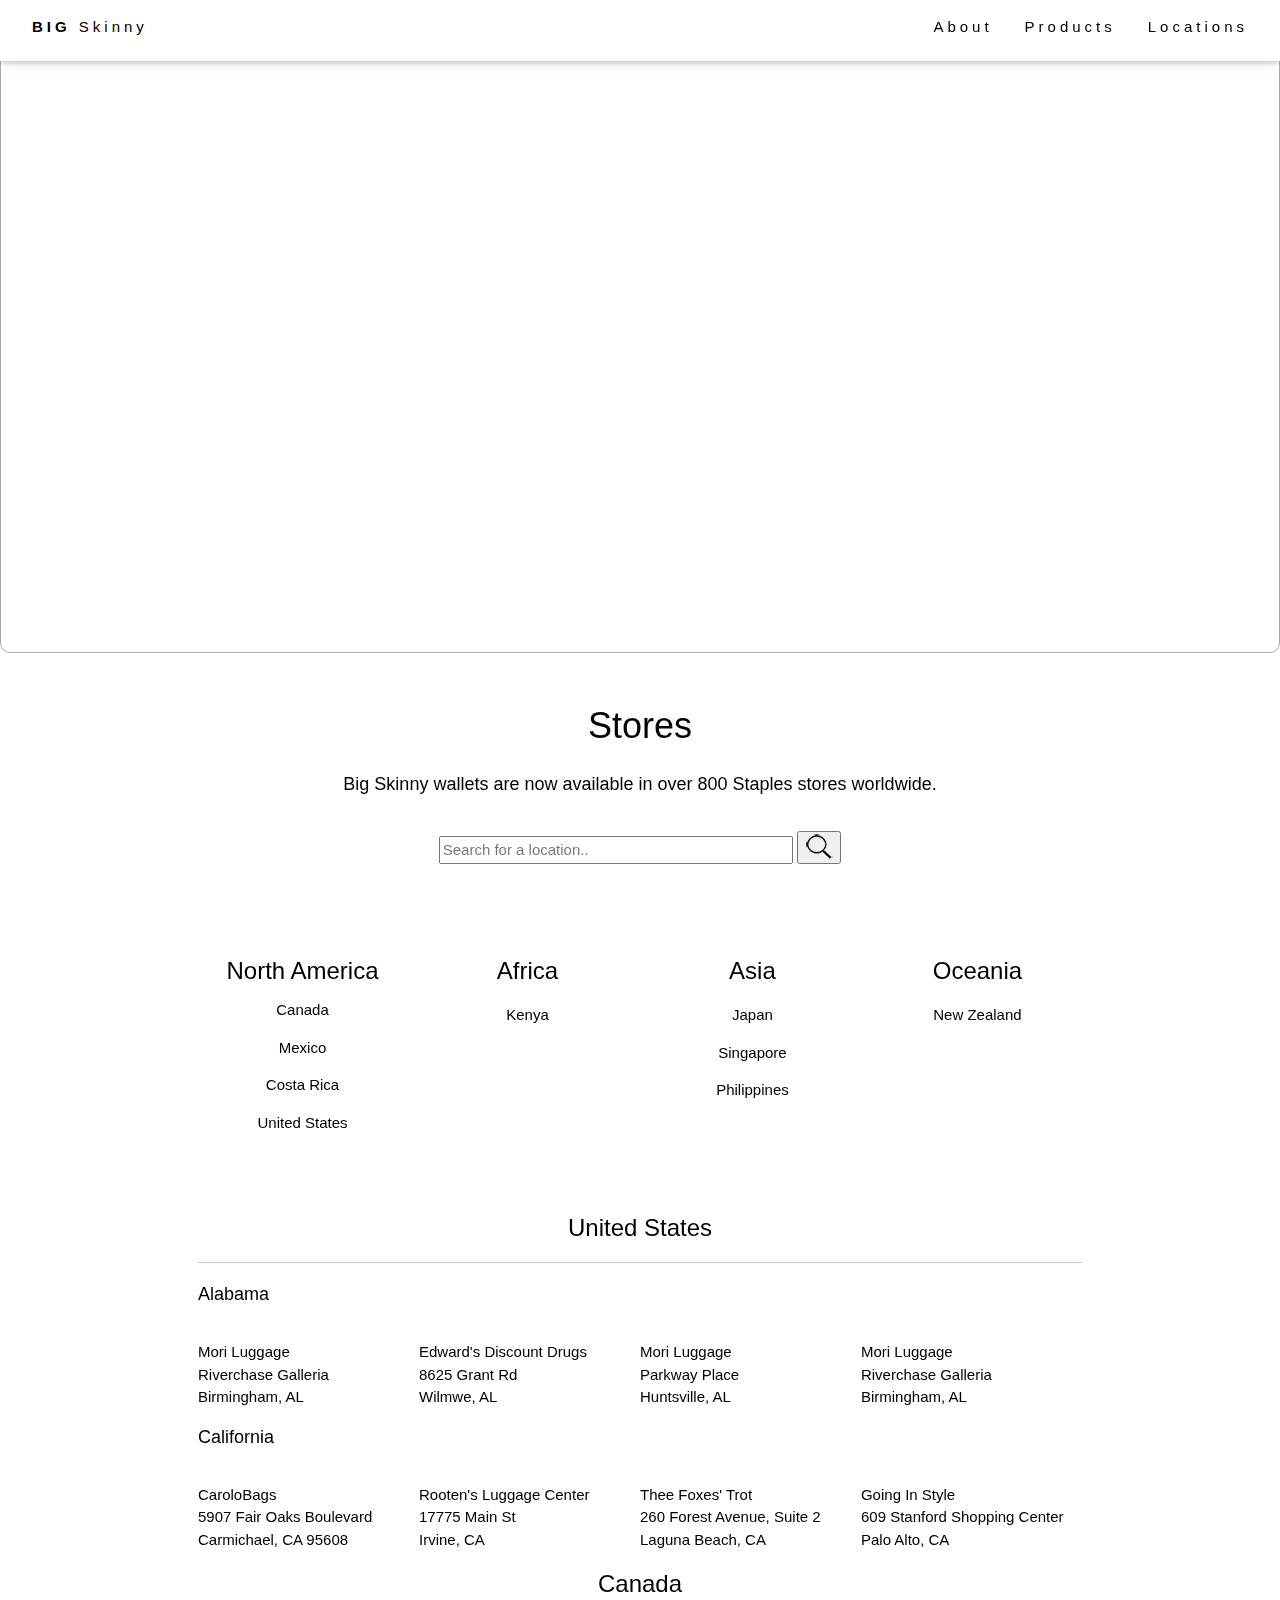
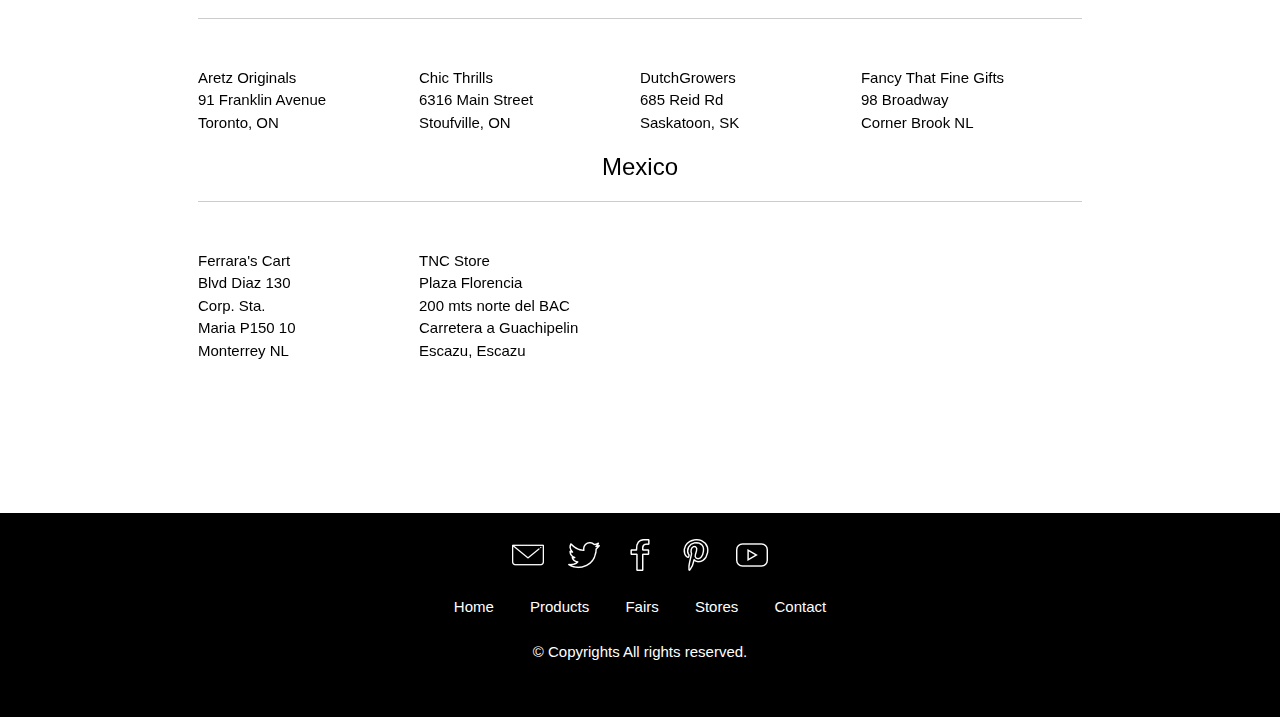
<file: stores.html>
<!DOCTYPE html>
<html lang="eng">
  
<head>
  
<title>Big Skinny</title>
  
<meta charset="UTF-8">
<meta name="author" content="Team 2">
<meta name="keywords" content="Carnegie Mellon University,67-250,Term Project, Spring 2017">
<meta name="description" content="Website Redesign of Big Skinny Crop ">
<meta name="viewport" content="width=device-width, initial-scale=1">
  
  
<link rel="stylesheet" media="all" type="text/css" href="css/style.css">

</head>
  
<body>

<!-- adapted from https://www.w3schools.com/w3css/tryit.asp?filename=tryw3css_templates_architect&stacked=h -->

<!-- Navbar (sit on top) -->
<div class="w3-top">
  <div class="w3-bar w3-white w3-wide w3-padding w3-card-2">
    <a href="index.html" class="w3-bar-item w3-button"><b>BIG</b> Skinny</a>
    <!-- Float links to the right. Hide them on small screens -->
    <div class="w3-right w3-hide-small">
      <a href="about.html" class="w3-bar-item w3-button">About</a>
      <a href="products.html" class="w3-bar-item w3-button">Products</a>
      <div class="dropdown">
        <span><a class="w3-bar-item w3-button">Locations</a></span>
        <div class="dropdown-content">
        <div class="streetfair"><a href="streetfair.html" class="streetfair">Street Fair</a></div>
        <div class="stores"><a href="stores.html" class="stores">Stores</a></div>
      </div>
    </div>
      
    </div>
  </div>
</div>


<div id="googleMap" >
      <iframe src="http://batchgeo.com/map/bigskinnyretailstores" frameborder="0" width="100%" height="600" style="border:1px solid #aaa; border-radius:10px;"></iframe>  
</div>

<!-- adapted from https://www.w3schools.com/w3css/tryit.asp?filename=tryw3css_templates_startup -->

<!-- Page content -->
<div class="w3-content w3-padding" id="container" >

<div class="w3-container"  id="stores">
  <h1 class="w3-center" >Stores</h1>
  <p class="w3-center w3-large">Big Skinny wallets are now available in over 800 Staples stores worldwide.</p>

  <div class="col-sm-3 col-md-3">
        <form id="search" class="w3-center" role="search">
        <div class="input-group">
            <input type="text" class="form-control" placeholder="Search for a location.." name="q">
            <button  type="submit" ><img src="images/search-button.png"></button>
        </div>
        </form>
    </div>

    <div id="resultsDiv"></div>

  <div class="w3-row-padding w3-center" style="margin-top:64px">
    <div class="w3-quarter">
      <i class="fa fa-desktop w3-margin-bottom w3-jumbo w3-center"></i>
      <h3>North America</h3>
      <a href="#CANADA">Canada</a>
      <p>Mexico</p>
      <p>Costa Rica</p>
      <a href="#US">United States</a>
      
    </div>
    <div class="w3-quarter">
      <i class="fa fa-heart w3-margin-bottom w3-jumbo"></i>
      <h3>Africa</h3>
      <p>Kenya</p>
      
    </div>
    <div class="w3-quarter">
      <i class="fa fa-diamond w3-margin-bottom w3-jumbo"></i>
      <h3>Asia</h3>
      <p>Japan</p>
      <p>Singapore</p>
      <p>Philippines</p>

    </div>
    <div class="w3-quarter">
      <i class="fa fa-cog w3-margin-bottom w3-jumbo"></i>
      <h3>Oceania</h3>
      <p>New Zealand</p>
    </div>
  </div>


<div id ="address" style="padding:50px 16px">
      <div id="US">
      <h3 class="w3-border-bottom w3-border-light-grey w3-padding-16 w3-center">United States</h3>
      <p class="w3-large ">Alabama </p>
      <p class="w3-quarter">Mori Luggage<br>Riverchase Galleria <br>Birmingham, AL</p>
      <p class="w3-quarter">Edward's Discount Drugs <br>8625 Grant Rd<br> 
      Wilmwe, AL</p>
      <p class="w3-quarter">Mori Luggage<br>Parkway Place<br>Huntsville, AL </p>
      <p class="w3-quarter">Mori Luggage<br>Riverchase Galleria <br>Birmingham, AL</p>

      <p class="w3-large ">California </p>
      <p class="w3-quarter">CaroloBags<br>5907 Fair Oaks Boulevard<br>Carmichael, CA 95608 </p>
      <p class="w3-quarter">Rooten's Luggage Center<br>17775 Main St<br>Irvine, CA  </p>
      <p class="w3-quarter">Thee Foxes' Trot<br> 260 Forest Avenue, Suite 2<br>Laguna Beach, CA </p>
      <p class="w3-quarter">Going In Style<br>609 Stanford Shopping Center<br>Palo Alto, CA </p>
      
      </div>

       <div id="CANADA">
       <h3 class="w3-border-bottom w3-border-light-grey w3-padding-16 w3-center">Canada</h3>
       <br>
      <p class="w3-quarter">Aretz Originals<br>91 Franklin Avenue<br>Toronto, ON</p>
      <p class="w3-quarter">Chic Thrills<br>6316 Main Street<br> Stoufville, ON</p>
      <p class="w3-quarter">DutchGrowers<br>685 Reid Rd<br>Saskatoon, SK</p>
      <p class="w3-quarter">Fancy That Fine Gifts<br>98 Broadway<br>Corner Brook NL</p>
      </div>

      <div id="MEXICO">
       <h3 class="w3-border-bottom w3-border-light-grey w3-padding-16 w3-center">Mexico</h3>
       <br>
      <p class="w3-quarter">Ferrara's Cart<br>Blvd Diaz 130<br>Corp. Sta. <br>Maria P150 10 <br>Monterrey NL</p>
      <p class="w3-quarter">TNC Store<br>Plaza Florencia<br>200 mts norte del BAC<br>Carretera a Guachipelin<br>Escazu, Escazu</p>
      <p class="w3-quarter"></p>
      <p class="w3-quarter"></p>
      </div>

     
</div>
</div>
<!-- End page content -->
</div>



<!-- Footer -->
<footer class="w3-center w3-black w3-padding-16">
	<div id="icons">
				<a href="mailto:bigskinny@customerstatus.com"><img src="images/logo-mail.png"></a>
				<a href="https://twitter.com/big_skinny
				" target="_blank"><img src="images/logo-twitter.png"></a>
				<a href="https://www.facebook.com/bigskinny" target="_blank"><img src="images/logo-facebook.png"></a>
				<a href="https://www.pinterest.com/bigskinny/" target="_blank"><img src="images/logo-pinterest.png"></a>
				<a href="https://www.youtube.com/watch?v=lLlH78Ofkrk" target="_blank"><img src="images/logo-youtube.png"></a><br/>

	 </div>
     <div id="info">

      <a href="index.html" class="w3-bar-item w3-button">Home</a>
      <a href="products.html" class="w3-bar-item w3-button">Products</a>
      <a href="streetfair.html" class="w3-bar-item w3-button">Fairs</a>
      <a href="stores.html" class="w3-bar-item w3-button">Stores</a>
      <a href="about.html#contact" class="w3-bar-item w3-button">Contact</a>
     </div>
  <p>&copy; Copyrights All rights reserved.</p>
 
  
 <br/>

</footer>



</body>
</html>
</file>
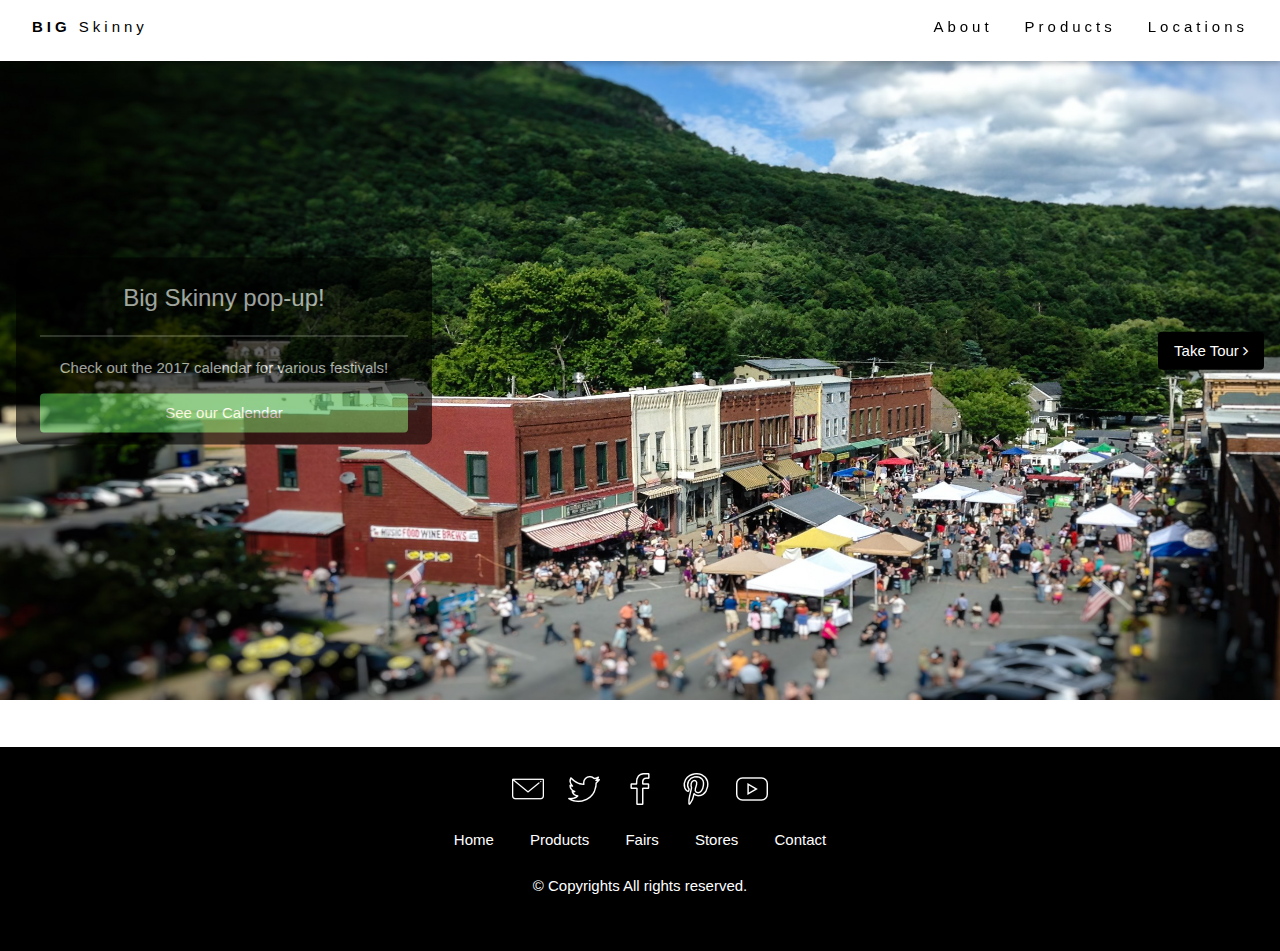
<file: streetfair.html>
<!DOCTYPE html>
<html lang="eng">
  
<head>
  
<title>Street Fair</title>
  
<meta charset="UTF-8">
<meta name="author" content="Team 2">
<meta name="keywords" content="Carnegie Mellon University,67-250,Term Project, Spring 2017">
<meta name="description" content="Website Redesign of Big Skinny Crop ">
<meta name="viewport" content="width=device-width, initial-scale=1">
  
<link rel="stylesheet" media="all" type="text/css" href="css/style.css">
<link rel="stylesheet" href="https://fonts.googleapis.com/css?family=Poppins">
<link rel="stylesheet" href="https://cdnjs.cloudflare.com/ajax/libs/font-awesome/4.7.0/css/font-awesome.min.css">
<script type="text/javascript" src="js/jquery-3.1.1.min.js"></script>
<script type="text/javascript" src="js/script.js"></script>

</head>
 



<body>

<!-- adapted from https://www.w3schools.com/w3css/tryit.asp?filename=tryw3css_templates_architect&stacked=h -->

<!-- Navbar (sit on top) -->
<div class="w3-top">
  <div class="w3-bar w3-white w3-wide w3-padding w3-card-2">
    <a href="index.html" class="w3-bar-item w3-button"><b>BIG</b> Skinny</a>
    <!-- Float links to the right. Hide them on small screens -->
    <div class="w3-right w3-hide-small">
      <a href="about.html" class="w3-bar-item w3-button">About</a>
      <a href="products.html" class="w3-bar-item w3-button">Products</a>
      <div class="dropdown">
        <span><a class="w3-bar-item w3-button">Locations</a></span>
        <div class="dropdown-content">
        <div class="streetfair"><a href="streetfair.html" class="streetfair">Street Fair</a></div>
        <div class="stores"><a href="stores.html" class="stores">Stores</a></div>
      </div>
    </div>
      
    </div>
  </div>
</div>

<!-- adapted from https://www.w3schools.com/w3css/tryit.asp?filename=tryw3css_templates_app_launch&stacked=h -->

<!-- Header with Slideshow -->
<header class="w3-display-container w3-center">
<!--   <button class="w3-button w3-block w3-green w3-hide-large w3-hide-medium" onclick="document.getElementById('download').style.display='block'">Download <i class="fa fa-android"></i> <i class="fa fa-apple"></i> <i class="fa fa-windows"></i></button> -->
  <div class="mySlides w3-animate-opacity">
    <img class="w3-image1" src="images/streetfair1.jpg" alt="Image 1"  width="1500" height="700">
    <div class="w3-display-left w3-padding w3-hide-small" style="width:35%">
      <div class="w3-black w3-opacity w3-hover-opacity-off w3-padding-large w3-round-large">
        <h1 class="w3-xlarge">Big Skinny pop-up!</h1>
        <hr class="w3-opacity">
        <p>Check out the 2017 calendar for various festivals!</p>
        <a class="ok" href="calendar.pdf" target="_blank"><button class="w3-button w3-block w3-green w3-round">See our Calendar</button></a>
      </div>
    </div>
  </div>
  <div class="mySlides w3-animate-opacity">
    <img class="w3-image1" src="images/streetfair2.jpg" alt="Image 2"  width="1500" height="700">
    <div class="w3-display-left w3-padding w3-hide-small" style="width:35%">
      <div class="w3-black w3-opacity w3-hover-opacity-off w3-padding-large w3-round-large">
        <h1 class="w3-xlarge w3-text-red">No time to attend pop-up?</h1>
        <hr class="w3-opacity">
        <p>No worries. Check out our stores at various locations.</p>
        <a href="stores.html" target="_blank"><button class="w3-button w3-block w3-red w3-round">See our stores</button></a>
      </div>
    </div>
  </div>
  <div class="mySlides w3-animate-opacity">
    <img class="w3-image1" src="images/streetfair3.jpg" alt="Image 3"  width="1500" height="700">
    <div class="w3-display-left w3-padding w3-hide-small" style="width:35%">
      <div class="w3-black w3-opacity w3-hover-opacity-off w3-padding-large w3-round-large">
        <h1 class="w3-xlarge">Interested in becoming a vendor?</h1>
        <hr class="w3-opacity">
        <p>Contact us and we will get you started!</p>
        <a href="about.html#contact" target="_blank"><button class="w3-button w3-block w3-indigo w3-round">Contact Us</button></a>
      </div>
    </div>
  </div>
  <a class="w3-button w3-black w3-display-right w3-margin-right w3-round w3-hide-small w3-hover-light-grey" onclick="plusDivs(1)">Take Tour <i class="fa fa-angle-right"></i></a>
  <a class="w3-button w3-block w3-black w3-hide-large w3-hide-medium" onclick="plusDivs(1)">Take Tour <i class="fa fa-angle-right"></i></a>
</header>



<script>var slideIndex = 1;showDivs(slideIndex);</script>




<br><br>
<!-- Footer -->
<footer class="w3-center w3-black w3-padding-16">
    <div id="icons">
                <a href="mailto:bigskinny@customerstatus.com"><img src="images/logo-mail.png"></a>
                <a href="https://twitter.com/big_skinny
                " target="_blank"><img src="images/logo-twitter.png"></a>
                <a href="https://www.facebook.com/bigskinny" target="_blank"><img src="images/logo-facebook.png"></a>
                <a href="https://www.pinterest.com/bigskinny/" target="_blank"><img src="images/logo-pinterest.png"></a>
                <a href="https://www.youtube.com/watch?v=lLlH78Ofkrk" target="_blank"><img src="images/logo-youtube.png"></a><br/>

      </div>
  <div id="info">

      <a href="index.html" class="w3-bar-item w3-button">Home</a>
      <a href="products.html" class="w3-bar-item w3-button">Products</a>
      <a href="streetfair.html" class="w3-bar-item w3-button">Fairs</a>
      <a href="stores.html" class="w3-bar-item w3-button">Stores</a>
      <a href="about.html#contact" class="w3-bar-item w3-button">Contact</a>
  </div>
  <p>&copy; Copyrights All rights reserved.</p>
 
  
 <br/>

</footer>

</body>
</html>
</file>
<file: css/style.css>
/*adapted from https://www.w3schools.com/w3css/4/w3.css*/

/* W3.CSS 4.04 Apr 2017 by Jan Egil and Borge Refsnes */
html{box-sizing:border-box}*,*:before,*:after{box-sizing:inherit}
/* Extract from normalize.css by Nicolas Gallagher and Jonathan Neal git.io/normalize */
html{-ms-text-size-adjust:100%;-webkit-text-size-adjust:100%}body{margin:0}
article,aside,details,figcaption,figure,footer,header,main,menu,nav,section,summary{display:block}
audio,canvas,progress,video{display:inline-block}progress{vertical-align:baseline}
audio:not([controls]){display:none;height:0}[hidden],template{display:none}
a{background-color:transparent;-webkit-text-decoration-skip:objects}
a:active,a:hover{outline-width:0}abbr[title]{border-bottom:none;text-decoration:underline;text-decoration:underline dotted}
dfn{font-style:italic}mark{background:#ff0;color:#000}
small{font-size:80%}sub,sup{font-size:75%;line-height:0;position:relative;vertical-align:baseline}
sub{bottom:-0.25em}sup{top:-0.5em}figure{margin:1em 40px}img{border-style:none}svg:not(:root){overflow:hidden}
code,kbd,pre,samp{font-family:monospace,monospace;font-size:1em}hr{box-sizing:content-box;height:0;overflow:visible}
button,input,select,textarea{font:inherit;margin:0}optgroup{font-weight:bold}
button,input{overflow:visible}button,select{text-transform:none}
button,html [type=button],[type=reset],[type=submit]{-webkit-appearance:button}
button::-moz-focus-inner, [type=button]::-moz-focus-inner, [type=reset]::-moz-focus-inner, [type=submit]::-moz-focus-inner{border-style:none;padding:0}
button:-moz-focusring, [type=button]:-moz-focusring, [type=reset]:-moz-focusring, [type=submit]:-moz-focusring{outline:1px dotted ButtonText}
fieldset{border:1px solid #c0c0c0;margin:0 2px;padding:.35em .625em .75em}
legend{color:inherit;display:table;max-width:100%;padding:0;white-space:normal}textarea{overflow:auto}
[type=checkbox],[type=radio]{padding:0}
[type=number]::-webkit-inner-spin-button,[type=number]::-webkit-outer-spin-button{height:auto}
[type=search]{-webkit-appearance:textfield;outline-offset:-2px}
[type=search]::-webkit-search-cancel-button,[type=search]::-webkit-search-decoration{-webkit-appearance:none}
::-webkit-input-placeholder{color:inherit;opacity:0.54}
::-webkit-file-upload-button{-webkit-appearance:button;font:inherit}
/* End extract */
html,body{font-family:Verdana,sans-serif;font-size:15px;line-height:1.5}html{overflow-x:hidden}
h1{font-size:36px}h2{font-size:30px}h3{font-size:24px}h4{font-size:20px}h5{font-size:18px}h6{font-size:16px}.w3-serif{font-family:serif}
h1,h2,h3,h4,h5,h6{font-weight:400;margin:10px 0}.w3-wide{letter-spacing:4px}
hr{border:0;border-top:1px solid #eee;margin:20px 0}
.w3-image{margin-top: 50px; max-width:100%;height:auto;}img{margin-bottom:-5px}a{color:inherit}
.w3-table,.w3-table-all{border-collapse:collapse;border-spacing:0;width:100%;display:table}.w3-table-all{border:1px solid #ccc}
.w3-bordered tr,.w3-table-all tr{border-bottom:1px solid #ddd}.w3-striped tbody tr:nth-child(even){background-color:#f1f1f1}
.w3-table-all tr:nth-child(odd){background-color:#fff}.w3-table-all tr:nth-child(even){background-color:#f1f1f1}
.w3-hoverable tbody tr:hover,.w3-ul.w3-hoverable li:hover{background-color:#ccc}.w3-centered tr th,.w3-centered tr td{text-align:center}
.w3-table td,.w3-table th,.w3-table-all td,.w3-table-all th{padding:8px 8px;display:table-cell;text-align:left;vertical-align:top}
.w3-table th:first-child,.w3-table td:first-child,.w3-table-all th:first-child,.w3-table-all td:first-child{padding-left:16px}
.w3-btn,.w3-button{border:none;display:inline-block;outline:0;padding:8px 16px;vertical-align:middle;overflow:hidden;text-decoration:none;color:inherit;background-color:inherit;text-align:center;cursor:pointer;white-space:nowrap}
.w3-btn:hover{box-shadow:0 8px 16px 0 rgba(0,0,0,0.2),0 6px 20px 0 rgba(0,0,0,0.19)}
.w3-btn,.w3-button{-webkit-touch-callout:none;-webkit-user-select:none;-khtml-user-select:none;-moz-user-select:none;-ms-user-select:none;user-select:none}   
.w3-disabled,.w3-btn:disabled,.w3-button:disabled{cursor:not-allowed;opacity:0.3}.w3-disabled *,:disabled *{pointer-events:none}
.w3-btn.w3-disabled:hover,.w3-btn:disabled:hover{box-shadow:none}
.w3-badge,.w3-tag{background-color:#000;color:#fff;display:inline-block;padding-left:8px;padding-right:8px;text-align:center}.w3-badge{border-radius:50%}
.w3-ul{list-style-type:none;padding:0;margin:0}.w3-ul li{padding:8px 16px;border-bottom:1px solid #ddd}.w3-ul li:last-child{border-bottom:none}
.w3-tooltip,.w3-display-container{position:relative}.w3-tooltip .w3-text{display:none}.w3-tooltip:hover .w3-text{display:inline-block}
.w3-ripple:active{opacity:0.5}.w3-ripple{transition:opacity 0s}
.w3-input{padding:8px;display:block;border:none;border-bottom:1px solid #ccc;width:100%}
.w3-select{padding:9px 0;width:100%;border:none;border-bottom:1px solid #ccc}
.w3-dropdown-click,.w3-dropdown-hover{position:relative;display:inline-block;cursor:pointer}
.w3-dropdown-hover:hover .w3-dropdown-content{display:block;z-index:1}
.w3-dropdown-hover:first-child,.w3-dropdown-click:hover{background-color:#ccc;color:#000}
.w3-dropdown-hover:hover > .w3-button:first-child,.w3-dropdown-click:hover > .w3-button:first-child{background-color:#ccc;color:#000}
.w3-dropdown-content{cursor:auto;color:#000;background-color:#fff;display:none;position:absolute;min-width:160px;margin:0;padding:0}
.w3-check,.w3-radio{width:24px;height:24px;position:relative;top:6px}
.w3-sidebar{height:100%;width:200px;background-color:#fff;position:fixed!important;z-index:1;overflow:auto;margin-top: 50px}
.w3-bar-block .w3-dropdown-hover,.w3-bar-block .w3-dropdown-click{width:100%}
.w3-bar-block .w3-dropdown-hover .w3-dropdown-content,.w3-bar-block .w3-dropdown-click .w3-dropdown-content{min-width:100%}
.w3-bar-block .w3-dropdown-hover .w3-button,.w3-bar-block .w3-dropdown-click .w3-button{width:100%;text-align:left;padding:8px 16px}
.w3-main,#main{transition:margin-left .4s}
.w3-modal{z-index:3;display:none;padding-top:100px;position:fixed;left:0;top:0;width:100%;height:100%;overflow:auto;background-color:rgb(0,0,0);background-color:rgba(0,0,0,0.4)}
.w3-modal-content{margin:auto;background-color:#fff;position:relative;padding:0;outline:0;width:600px}
.w3-bar{width:100%;overflow:hidden}.w3-center .w3-bar{display:inline-block;width:auto}
.w3-bar .w3-bar-item{padding:8px 16px;float:left;width:auto;border:none;outline:none;display:block}
.w3-bar .w3-dropdown-hover,.w3-bar .w3-dropdown-click{position:static;float:left}
.w3-bar .w3-button{white-space:normal}
.w3-bar-block .w3-bar-item{width:100%;display:block;padding:8px 16px;text-align:left;border:none;outline:none;white-space:normal;float:none}
.w3-bar-block.w3-center .w3-bar-item{text-align:center}.w3-block{display:block;width:100%}
.w3-responsive{overflow-x:auto}
.w3-container:after,.w3-container:before,.w3-panel:after,.w3-panel:before,.w3-row:after,.w3-row:before,.w3-row-padding:after,.w3-row-padding:before,
.w3-cell-row:before,.w3-cell-row:after,.w3-clear:after,.w3-clear:before,.w3-bar:before,.w3-bar:after{content:"";display:table;clear:both}
.w3-col,.w3-half,.w3-third,.w3-twothird,.w3-threequarter,.w3-quarter{float:left;width:100%}
.w3-col.s1{width:8.33333%}.w3-col.s2{width:16.66666%}.w3-col.s3{width:24.99999%}.w3-col.s4{width:33.33333%}
.w3-col.s5{width:41.66666%}.w3-col.s6{width:49.99999%}.w3-col.s7{width:58.33333%}.w3-col.s8{width:66.66666%}
.w3-col.s9{width:74.99999%}.w3-col.s10{width:83.33333%}.w3-col.s11{width:91.66666%}.w3-col.s12{width:99.99999%}
@media (min-width:601px){.w3-col.m1{width:8.33333%}.w3-col.m2{width:16.66666%}.w3-col.m3,.w3-quarter{width:24.99999%}.w3-col.m4,.w3-third{width:33.33333%}
.w3-col.m5{width:41.66666%}.w3-col.m6,.w3-half{width:49.99999%}.w3-col.m7{width:58.33333%}.w3-col.m8,.w3-twothird{width:66.66666%}
.w3-col.m9,.w3-threequarter{width:74.99999%}.w3-col.m10{width:83.33333%}.w3-col.m11{width:91.66666%}.w3-col.m12{width:99.99999%}}
@media (min-width:993px){.w3-col.l1{width:8.33333%}.w3-col.l2{width:16.66666%}.w3-col.l3{width:24.99999%}.w3-col.l4{width:33.33333%}
.w3-col.l5{width:41.66666%}.w3-col.l6{width:49.99999%}.w3-col.l7{width:58.33333%}.w3-col.l8{width:66.66666%}
.w3-col.l9{width:74.99999%}.w3-col.l10{width:83.33333%}.w3-col.l11{width:91.66666%}.w3-col.l12{width:99.99999%}}
.w3-content{max-width:980px;margin:auto}.w3-rest{overflow:hidden}
.w3-cell-row{display:table;width:100%}.w3-cell{display:table-cell}
.w3-cell-top{vertical-align:top}.w3-cell-middle{vertical-align:middle}.w3-cell-bottom{vertical-align:bottom}
.w3-hide{display:none!important}.w3-show-block,.w3-show{display:block!important}.w3-show-inline-block{display:inline-block!important}
@media (max-width:600px){.w3-modal-content{margin:0 10px;width:auto!important}.w3-modal{padding-top:30px}
.w3-dropdown-hover.w3-mobile .w3-dropdown-content,.w3-dropdown-click.w3-mobile .w3-dropdown-content{position:relative}  
.w3-hide-small{display:none!important}.w3-mobile{display:block;width:100%!important}.w3-bar-item.w3-mobile,.w3-dropdown-hover.w3-mobile,.w3-dropdown-click.w3-mobile{text-align:center}
.w3-dropdown-hover.w3-mobile,.w3-dropdown-hover.w3-mobile .w3-btn,.w3-dropdown-hover.w3-mobile .w3-button,.w3-dropdown-click.w3-mobile,.w3-dropdown-click.w3-mobile .w3-btn,.w3-dropdown-click.w3-mobile .w3-button{width:100%}}
@media (max-width:768px){.w3-modal-content{width:500px}.w3-modal{padding-top:50px}}
@media (min-width:993px){.w3-modal-content{width:900px}.w3-hide-large{display:none!important}.w3-sidebar.w3-collapse{display:block!important}}
@media (max-width:992px) and (min-width:601px){.w3-hide-medium{display:none!important}}
@media (max-width:992px){.w3-sidebar.w3-collapse{display:none}.w3-main{margin-left:0!important;margin-right:0!important}}
.w3-top,.w3-bottom{position:fixed;width:100%;z-index:1}.w3-top{top:0}.w3-bottom{bottom:0}
.w3-overlay{position:fixed;display:none;width:100%;height:100%;top:0;left:0;right:0;bottom:0;background-color:rgba(0,0,0,0.5);z-index:2}
.w3-display-topleft{position:absolute;left:0;top:0}.w3-display-topright{right:0;top:0}
.w3-display-bottomleft{position:absolute;left:0;bottom:0}.w3-display-bottomright{position:absolute;right:0;bottom:0}
.w3-display-middle{position:absolute;top:50%;left:50%;transform:translate(-50%,-50%);-ms-transform:translate(-50%,-50%)}
.w3-display-left{position:absolute;top:50%;left:0%;transform:translate(0%,-50%);-ms-transform:translate(-0%,-50%)}
.w3-display-right{position:absolute;top:50%;right:0%;transform:translate(0%,-50%);-ms-transform:translate(0%,-50%)}
.w3-display-topmiddle{position:absolute;left:50%;top:0;transform:translate(-50%,0%);-ms-transform:translate(-50%,0%)}
.w3-display-bottommiddle{position:absolute;left:50%;bottom:0;transform:translate(-50%,0%);-ms-transform:translate(-50%,0%)}
.w3-display-container:hover .w3-display-hover{display:block}.w3-display-container:hover span.w3-display-hover{display:inline-block}.w3-display-hover{display:none}
.w3-display-position{position:absolute}
.w3-circle{border-radius:50%}
.w3-round-small{border-radius:2px}.w3-round,.w3-round-medium{border-radius:4px}.w3-round-large{border-radius:8px}.w3-round-xlarge{border-radius:16px}.w3-round-xxlarge{border-radius:32px}
.w3-row-padding,.w3-row-padding>.w3-half,.w3-row-padding>.w3-third,.w3-row-padding>.w3-twothird,.w3-row-padding>.w3-threequarter,.w3-row-padding>.w3-quarter,.w3-row-padding>.w3-col{padding:0 8px}
.w3-container,.w3-panel{position:relative;padding:0.01em 16px}.w3-panel{margin-top:16px;margin-bottom:16px}
.w3-code,.w3-codespan{font-family:Consolas,"courier new";font-size:16px}
.w3-code{width:auto;background-color:#fff;padding:8px 12px;border-left:4px solid #4CAF50;word-wrap:break-word}
.w3-codespan{color:crimson;background-color:#f1f1f1;padding-left:4px;padding-right:4px;font-size:110%}
.w3-card,.w3-card-2{box-shadow:0 2px 5px 0 rgba(0,0,0,0.16),0 2px 10px 0 rgba(0,0,0,0.12)}
.w3-card-4,.w3-hover-shadow:hover{box-shadow:0 4px 10px 0 rgba(0,0,0,0.2),0 4px 20px 0 rgba(0,0,0,0.19)}
.w3-spin{animation:w3-spin 2s infinite linear}@keyframes w3-spin{0%{transform:rotate(0deg)}100%{transform:rotate(359deg)}}
.w3-animate-fading{animation:fading 10s infinite}@keyframes fading{0%{opacity:0}50%{opacity:1}100%{opacity:0}}
.w3-animate-opacity{animation:opac 0.8s}@keyframes opac{from{opacity:0} to{opacity:1}}
.w3-animate-top{position:relative;animation:animatetop 0.4s}@keyframes animatetop{from{top:-300px;opacity:0} to{top:0;opacity:1}}
.w3-animate-left{position:relative;animation:animateleft 0.4s}@keyframes animateleft{from{left:-300px;opacity:0} to{left:0;opacity:1}}
.w3-animate-right{position:relative;animation:animateright 0.4s}@keyframes animateright{from{right:-300px;opacity:0} to{right:0;opacity:1}}
.w3-animate-bottom{position:relative;animation:animatebottom 0.4s}@keyframes animatebottom{from{bottom:-300px;opacity:0} to{bottom:0;opacity:1}}
.w3-animate-zoom {animation:animatezoom 0.6s}@keyframes animatezoom{from{transform:scale(0)} to{transform:scale(1)}}
.w3-animate-input{transition:width 0.4s ease-in-out}.w3-animate-input:focus{width:100%!important}
.w3-opacity,.w3-hover-opacity:hover{opacity:0.60}.w3-opacity-off,.w3-hover-opacity-off:hover{opacity:1}
.w3-opacity-max{opacity:0.25}.w3-opacity-min{opacity:0.75}
.w3-greyscale-max,.w3-grayscale-max,.w3-hover-greyscale:hover,.w3-hover-grayscale:hover{filter:grayscale(100%)}
.w3-greyscale,.w3-grayscale{filter:grayscale(75%)}.w3-greyscale-min,.w3-grayscale-min{filter:grayscale(50%)}
.w3-sepia{filter:sepia(75%)}.w3-sepia-max,.w3-hover-sepia:hover{filter:sepia(100%)}.w3-sepia-min{filter:sepia(50%)}
.w3-tiny{font-size:10px!important}.w3-small{font-size:12px!important}.w3-medium{font-size:15px!important}.w3-large{font-size:18px!important}
.w3-xlarge{font-size:24px!important}.w3-xxlarge{font-size:36px!important}.w3-xxxlarge{font-size:48px!important}.w3-jumbo{font-size:64px!important}
.w3-left-align{text-align:left!important}.w3-right-align{text-align:right!important}.w3-justify{text-align:justify!important}.w3-center{text-align:center!important}
.w3-border-0{border:0!important}.w3-border{border:1px solid #ccc!important}
.w3-border-top{border-top:1px solid #ccc!important}.w3-border-bottom{border-bottom:1px solid #ccc!important}
.w3-border-left{border-left:1px solid #ccc!important}.w3-border-right{border-right:1px solid #ccc!important}
.w3-topbar{border-top:6px solid #ccc!important}.w3-bottombar{border-bottom:6px solid #ccc!important}
.w3-leftbar{border-left:6px solid #ccc!important}.w3-rightbar{border-right:6px solid #ccc!important}
.w3-section,.w3-code{margin-top:16px!important;margin-bottom:16px!important}
.w3-margin{margin:16px!important}.w3-margin-top{margin-top:16px!important}.w3-margin-bottom{margin-bottom:16px!important}
.w3-margin-left{margin-left:16px!important}.w3-margin-right{margin-right:16px!important}
.w3-padding-small{padding:4px 8px!important}.w3-padding{padding:8px 16px!important}.w3-padding-large{padding:12px 24px!important}
.w3-padding-16{padding-top:16px!important;padding-bottom:16px!important}.w3-padding-24{padding-top:24px!important;padding-bottom:24px!important}
.w3-padding-32{padding-top:32px!important;padding-bottom:32px!important}.w3-padding-48{padding-top:48px!important;padding-bottom:48px!important}
.w3-padding-64{padding-top:64px!important;padding-bottom:64px!important}
.w3-left{float:left!important}.w3-right{float:right!important}
.w3-button:hover{color:#000!important;background-color:#ccc!important}
.w3-transparent,.w3-hover-none:hover{background-color:transparent!important}
.w3-hover-none:hover{box-shadow:none!important}
/* Colors */
.w3-amber,.w3-hover-amber:hover{color:#000!important;background-color:#ffc107!important}
.w3-aqua,.w3-hover-aqua:hover{color:#000!important;background-color:#00ffff!important}
.w3-blue,.w3-hover-blue:hover{color:#fff!important;background-color:#2196F3!important}
.w3-light-blue,.w3-hover-light-blue:hover{color:#000!important;background-color:#87CEEB!important}
.w3-brown,.w3-hover-brown:hover{color:#fff!important;background-color:#795548!important}
.w3-cyan,.w3-hover-cyan:hover{color:#000!important;background-color:#00bcd4!important}
.w3-blue-grey,.w3-hover-blue-grey:hover,.w3-blue-gray,.w3-hover-blue-gray:hover{color:#fff!important;background-color:#607d8b!important}
.w3-green,.w3-hover-green:hover{color:#fff!important;background-color:#4CAF50!important;}
.w3-light-green,.w3-hover-light-green:hover{color:#000!important;background-color:#8bc34a!important}
.w3-indigo,.w3-hover-indigo:hover{color:#fff!important;background-color:#3f51b5!important}
.w3-khaki,.w3-hover-khaki:hover{color:#000!important;background-color:#f0e68c!important}
.w3-lime,.w3-hover-lime:hover{color:#000!important;background-color:#cddc39!important}
.w3-orange,.w3-hover-orange:hover{color:#000!important;background-color:#ff9800!important}
.w3-deep-orange,.w3-hover-deep-orange:hover{color:#fff!important;background-color:#ff5722!important}
.w3-pink,.w3-hover-pink:hover{color:#fff!important;background-color:#e91e63!important}
.w3-purple,.w3-hover-purple:hover{color:#fff!important;background-color:#9c27b0!important}
.w3-deep-purple,.w3-hover-deep-purple:hover{color:#fff!important;background-color:#673ab7!important}
.w3-red,.w3-hover-red:hover{color:#fff!important;background-color:#f44336!important}
.w3-sand,.w3-hover-sand:hover{color:#000!important;background-color:#fdf5e6!important}
.w3-teal,.w3-hover-teal:hover{color:#fff!important;background-color:#009688!important}
.w3-yellow,.w3-hover-yellow:hover{color:#000!important;background-color:#ffeb3b!important}
.w3-white,.w3-hover-white:hover{color:#000!important;background-color:#fff!important}
.w3-black,.w3-hover-black:hover{color:#fff!important;background-color:#000!important}
.w3-grey,.w3-hover-grey:hover,.w3-gray,.w3-hover-gray:hover{color:#000!important;background-color:#bbb!important}
.w3-light-grey,.w3-hover-light-grey:hover,.w3-light-gray,.w3-hover-light-gray:hover{color:#000!important;background-color:#f1f1f1!important}
.w3-dark-grey,.w3-hover-dark-grey:hover,.w3-dark-gray,.w3-hover-dark-gray:hover{color:#fff!important;background-color:#616161!important}
.w3-pale-red,.w3-hover-pale-red:hover{color:#000!important;background-color:#ffdddd!important}
.w3-pale-green,.w3-hover-pale-green:hover{color:#000!important;background-color:#ddffdd!important}
.w3-pale-yellow,.w3-hover-pale-yellow:hover{color:#000!important;background-color:#ffffcc!important}
.w3-pale-blue,.w3-hover-pale-blue:hover{color:#000!important;background-color:#ddffff!important}
.w3-text-red,.w3-hover-text-red:hover{color:#f44336!important}
.w3-text-green,.w3-hover-text-green:hover{color:#4CAF50!important}
.w3-text-blue,.w3-hover-text-blue:hover{color:#2196F3!important}
.w3-text-yellow,.w3-hover-text-yellow:hover{color:#ffeb3b!important}
.w3-text-white,.w3-hover-text-white:hover{color:#fff!important}
.w3-text-black,.w3-hover-text-black:hover{color:#000!important}
.w3-text-grey,.w3-hover-text-grey:hover,.w3-text-gray,.w3-hover-text-gray:hover{color:#757575!important}
.w3-text-amber{color:#ffc107!important}
.w3-text-aqua{color:#00ffff!important}
.w3-text-light-blue{color:#87CEEB!important}
.w3-text-brown{color:#795548!important}
.w3-text-cyan{color:#00bcd4!important}
.w3-text-blue-grey,.w3-text-blue-gray{color:#607d8b!important}
.w3-text-light-green{color:#8bc34a!important}
.w3-text-indigo{color:#3f51b5!important}
.w3-text-khaki{color:#b4aa50!important}
.w3-text-lime{color:#cddc39!important}
.w3-text-orange{color:#ff9800!important}
.w3-text-deep-orange{color:#ff5722!important}
.w3-text-pink{color:#e91e63!important}
.w3-text-purple{color:#9c27b0!important}
.w3-text-deep-purple{color:#673ab7!important}
.w3-text-sand{color:#fdf5e6!important}
.w3-text-teal{color:#009688!important}
.w3-text-light-grey,.w3-hover-text-light-grey:hover,.w3-text-light-gray,.w3-hover-text-light-gray:hover{color:#000!important}
.w3-text-dark-grey,.w3-hover-text-dark-grey:hover,.w3-text-dark-gray,.w3-hover-text-dark-gray:hover{color:#3a3a3a!important}
.w3-border-red,.w3-hover-border-red:hover{border-color:#f44336!important}
.w3-border-green,.w3-hover-border-green:hover{border-color:#4CAF50!important}
.w3-border-blue,.w3-hover-border-blue:hover{border-color:#2196F3!important}
.w3-border-yellow,.w3-hover-border-yellow:hover{border-color:#ffeb3b!important}
.w3-border-white,.w3-hover-border-white:hover{border-color:#fff!important}
.w3-border-black,.w3-hover-border-black:hover{border-color:#000!important}
.w3-border-grey,.w3-hover-border-grey:hover,.w3-border-gray,.w3-hover-border-gray:hover{border-color:#bbb!important}



.dropdown {
    /*position: relative;*/
    display: inline-block;
}

.dropdown-content {
    display: none;
    position: absolute;
    background-color: #f9f9f9;
    min-width: 160px;
    box-shadow: 0px 8px 16px 0px rgba(0,0,0,0.2);
    padding: 12px 16px;
    z-index: 1;
    margin-top: 35px;
}

.dropdown:hover .dropdown-content {
    display: block;
}


.streetfair {
    text-decoration: none;
    text-align: center;
    padding-top: 8px;
    padding-bottom:8px;
}

.streetfair:hover {
    background: #ccc;
}

.stores {
    text-decoration: none;
    text-align: center;
    padding-top: 8px;
    padding-bottom:8px;
}

.stores:hover {
    background: #ccc;
}


.w3-black, .w3-opacity, .w3-hover-opacity-off, .w3-padding-large, .w3-round-large a {text-decoration: none;}
.w3-button, .w3-block, .w3-red, .w3-round {text-decoration: none;}
.w3-button, .w3-block, .w3-blue, .w3-round {text-decoration: none;}

#container {margin: auto; width: 100%;}
#info {width: 100%; margin: auto;}
#icons img {margin: 10px;}


.w3-display-container2, .w3-container {margin-top: 80px;}

#search{margin:auto; padding:1em;}
#container {margin: auto; width:100%;}
#info{width:100%; margin: auto;}
#icons img{ margin:10px; }
#googleMap {margin-top: 3.5em; max-width:1500px; height:400px;}
#container a{text-decoration: none;}
#container a:hover{color:#ccc;} 
#stores {padding:128px 16px; margin-top: 100px;}
#search input{margin:auto; width:40%;}

.w3-display-topleft2{left:0;top:100}
</file>
